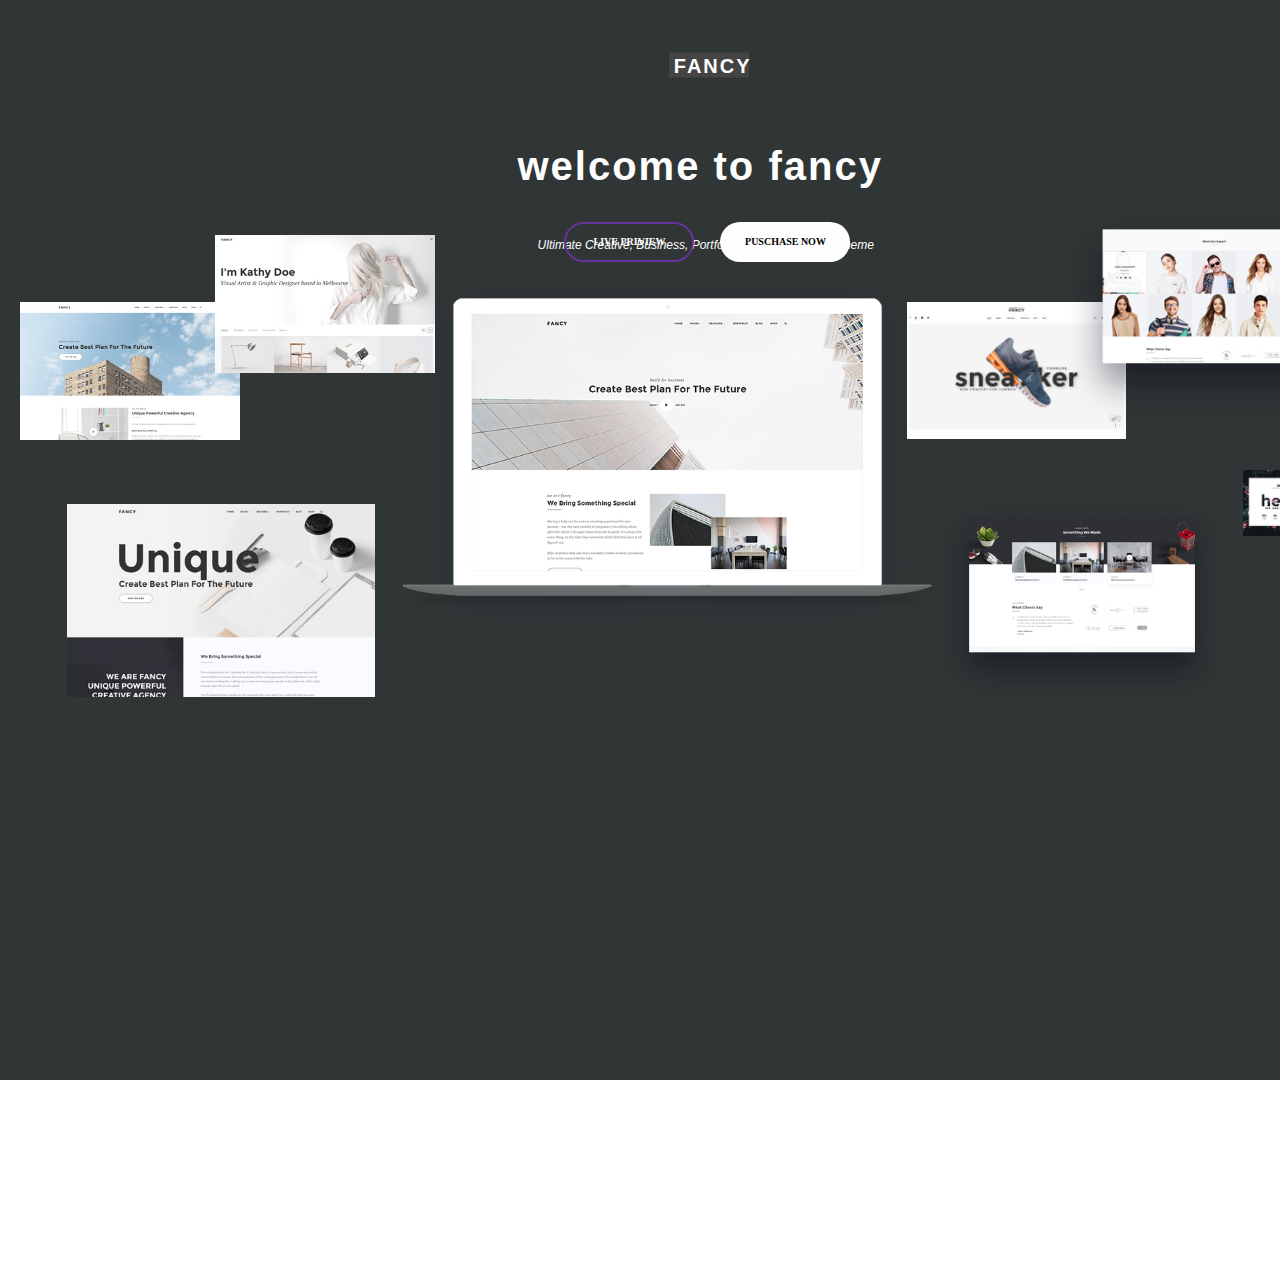
<file: b2/index.html>
<!DOCTYPE html>
<html lang="en">
<head>
    <meta charset="UTF-8">
    <meta http-equiv="X-UA-Compatible" content="IE=edge">
    <meta name="viewport" content="width=device-width, initial-scale=1.0">
    <title>Document</title>
    <link rel="stylesheet" href="style1.css">

</head>
<body>
    <div class="backg">
        <div class="congty">FANCY</div>
        <div class="tieude">welcome to fancy</div>
        <i class="gt">Ultimate Creative, Business, Portfolio, Multipurpuse WP Theme</i>
        <div class="nut">
            <putton class="nut1">LIVE PRIVIEW</putton>
            <putton class="nut2">PUSCHASE NOW</putton>
        </div>
        <div class="hinh1"><img src="image1/box-2.jpg" width="50%" /></div>
        <div class="hinh2"><img src="image1/box-5.jpg" width="50%" /></div>
        <div class="hinh3"><img src="image1/box-3.jpg" width="70%" /></div>
        <div class="hinh4"><img src="image1/box-6.jpg" width="50%" /></div>
        <div class="hinh5"><img src="image1/banner-right-2.png" width="105%" /></div>
        <div class="hinh6"><img src="image1/banner-right-3.png" width="70%" /></div>
        <div class="hinh7"><img src="image1/banner-right-4.jpg" width="100%" /></div>
        <div class="hinhgiua"><img src="image1/banner-center.png" width="70%" /></div>
    </div>
</body>
</html>
</file>
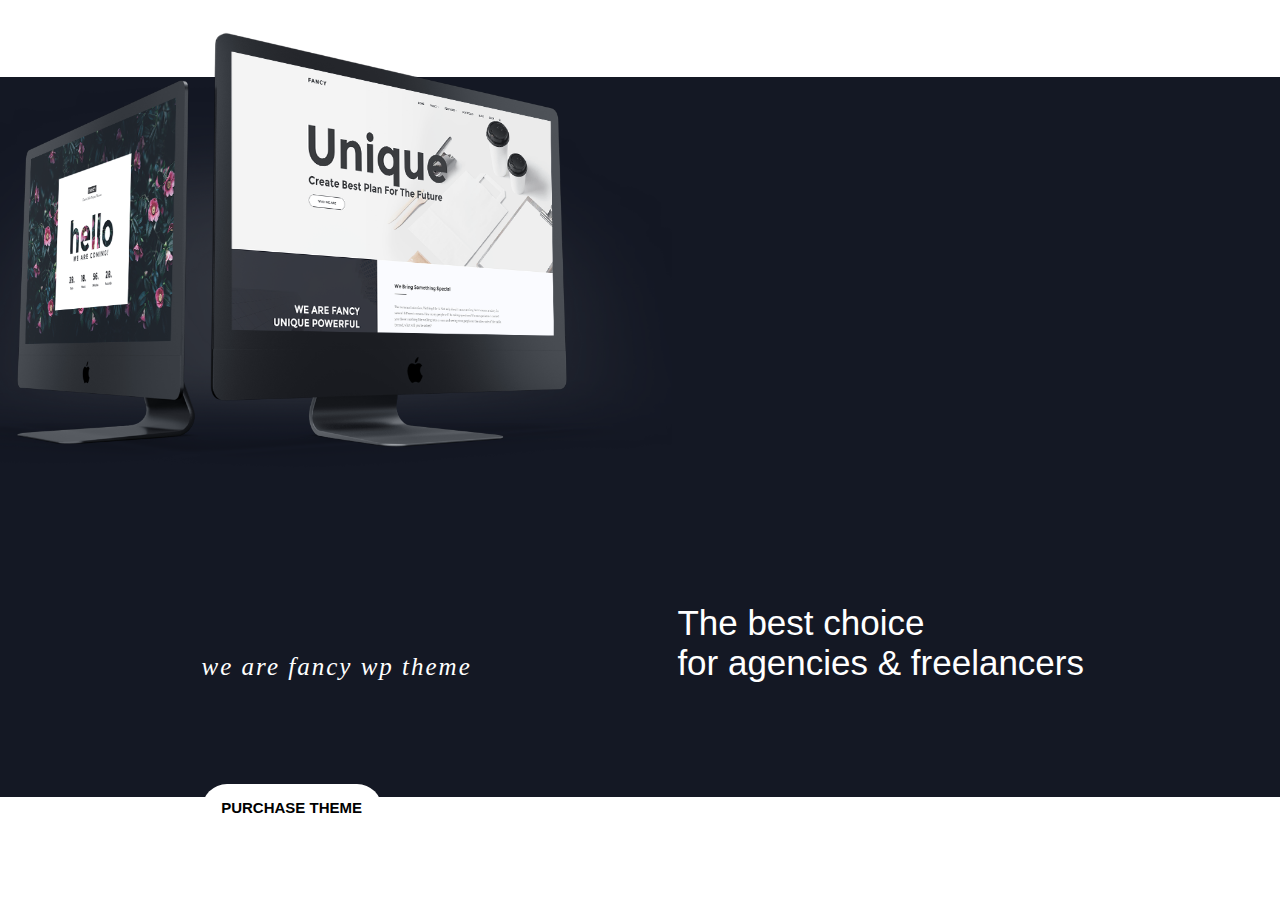
<file: b3/index.html>
<!DOCTYPE html>
<html lang="en">
<head>
    <meta charset="UTF-8">
    <meta http-equiv="X-UA-Compatible" content="IE=edge">
    <meta name="viewport" content="width=device-width, initial-scale=1.0">
    <title>Document</title>
    <link rel="stylesheet" href="style2.css">
</head>
<body>
    <div class="back">
        <div class="tcl-row">
            <div class="tcl-col-6">
             
                 <div class="anh">
                     <img src="./image2/mockup_footer.png" alt width="50%">
                 </div>
            </div>
     
             <div class="tcl-col-6">
                <i class="textb3">we are fancy wp theme</i> 
                 <dev class="titleb3">The best choice 
                     for agencies & freelancers </dev>
                 <div class="button1b3">PURCHASE THEME</div>  
             </div>
         </div> 
     </div>    
    
</body>
</html>
</file>
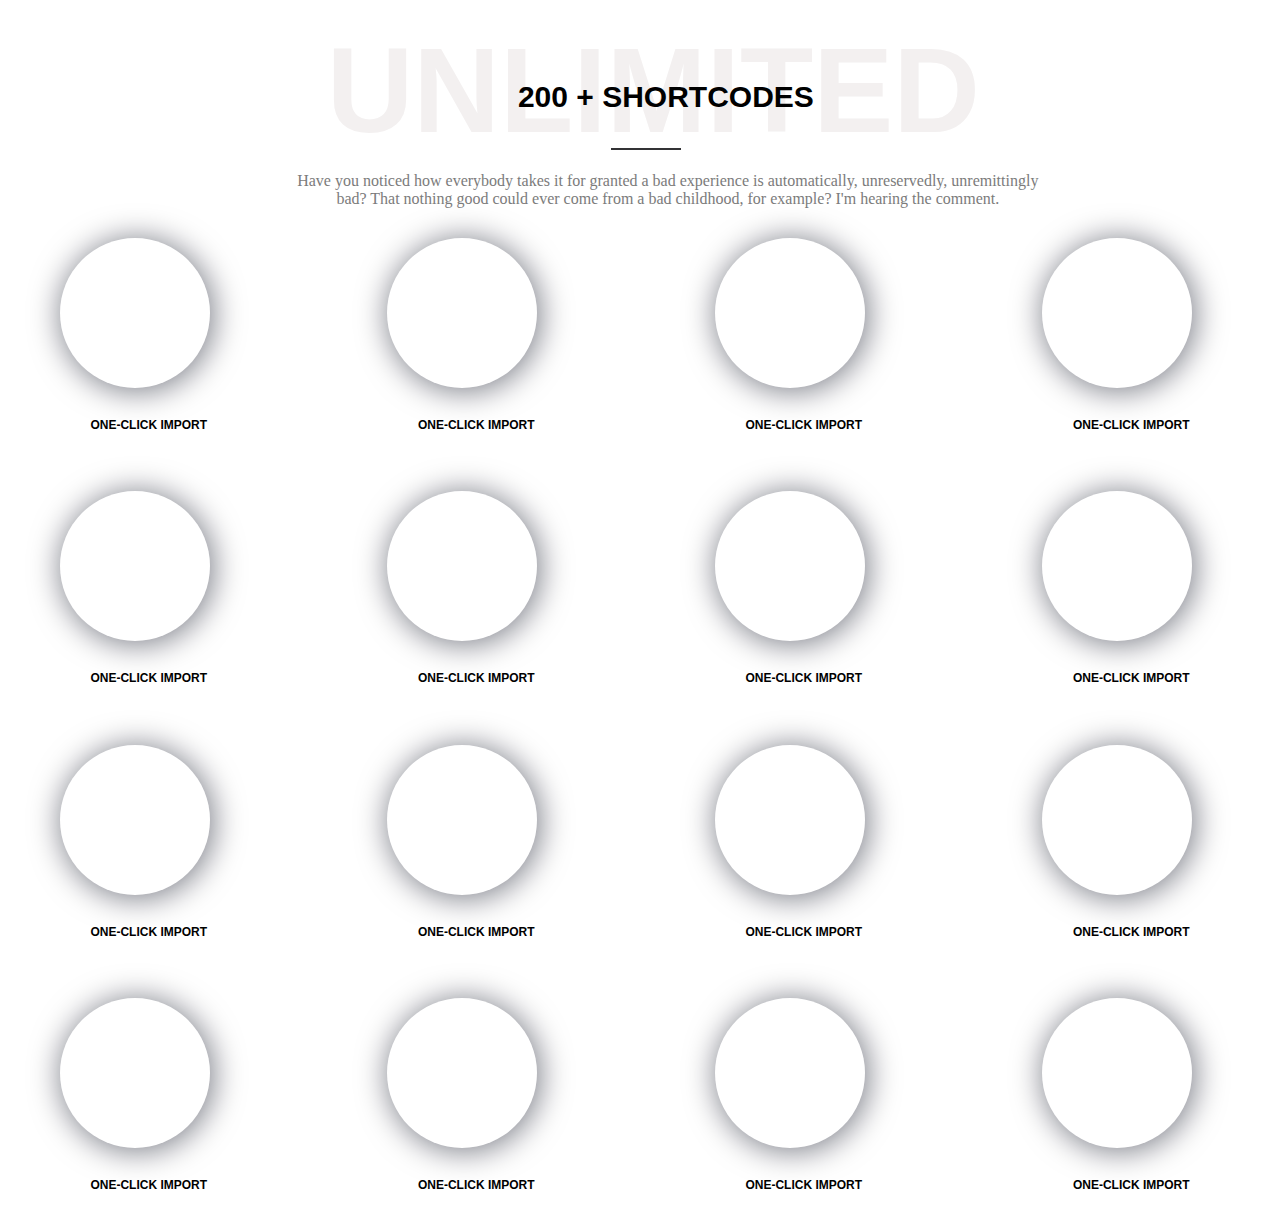
<file: b4/index.html>
<!DOCTYPE html>
<html lang="en">
<head>
    <meta charset="UTF-8">
    <meta http-equiv="X-UA-Compatible" content="IE=edge">
    <meta name="viewport" content="width=device-width, initial-scale=1.0">
    <title>Document</title>
    <link rel="stylesheet" href="style3.css">
    <link rel="stylesheet" href="gird-system.css">
    <link rel="stylesheet" href="http://code.ionicframework.com/ionicons/2.0.1/css/ionicons.min.css">
</head>
<body>
    <div class="bgb4">
        <div class="ab4">UNLIMITED</div>
        <div class="bb4">200 + SHORTCODES</div>
        <div class="gachb4"></div>
        <div class="cb4">Have you noticed how everybody takes it for granted a bad experience is automatically, unreservedly, unremittingly     
            bad? That nothing good could ever come from a bad childhood, for example? I'm hearing the comment.</div>
    </div>
        <div class="tcl-row">
            <div class="tcl-col-3">
                <div class="itemb4">
                        <li class="ion-navicon" data-pack="default" 
                        data-tags="menu, hamburger, slide menu" style="display: inline-block;"></li>
                </div>
                <div class="textb4">ONE-CLICK IMPORT</div>
            </div>
            <div class="tcl-col-3"> 
                <div class="itemb4 "><li class="ion-navicon" data-pack="default" 
                    data-tags="menu, hamburger, slide menu" style="display: inline-block;"></li></div>
                <div class="textb4">ONE-CLICK IMPORT</div>
            </div>
            <div class="tcl-col-3"> 
                <div class="itemb4 "><li class="ion-navicon" data-pack="default" 
                    data-tags="menu, hamburger, slide menu" style="display: inline-block;"></li></div>
                <div class="textb4">ONE-CLICK IMPORT</div>
            </div>
            <div class="tcl-col-3"> 
                <div class="itemb4 "><li class="ion-navicon" data-pack="default" 
                    data-tags="menu, hamburger, slide menu" style="display: inline-block;"></li></div>
                <div class="textb4">ONE-CLICK IMPORT</div>
            </div>
        </div>
        
        <div class="tcl-row">
            <div class="tcl-col-3">
                <div class="itemb4">
                        <li class="ion-navicon" data-pack="default" 
                        data-tags="menu, hamburger, slide menu" style="display: inline-block;"></li>
                </div>
                <div class="textb4">ONE-CLICK IMPORT</div>
            </div>
            <div class="tcl-col-3"> 
                <div class="itemb4 "><li class="ion-navicon" data-pack="default" 
                    data-tags="menu, hamburger, slide menu" style="display: inline-block;"></li></div>
                <div class="textb4">ONE-CLICK IMPORT</div>
            </div>
            <div class="tcl-col-3"> 
                <div class="itemb4 "><li class="ion-navicon" data-pack="default" 
                    data-tags="menu, hamburger, slide menu" style="display: inline-block;"></li></div>
                <div class="textb4">ONE-CLICK IMPORT</div>
            </div>
            <div class="tcl-col-3"> 
                <div class="itemb4 "><li class="ion-navicon" data-pack="default" 
                    data-tags="menu, hamburger, slide menu" style="display: inline-block;"></li></div>
                <div class="textb4">ONE-CLICK IMPORT</div>
            </div>
        </div>

        <div class="tcl-row">
            <div class="tcl-col-3">
                <div class="itemb4">
                        <li class="ion-navicon" data-pack="default" 
                        data-tags="menu, hamburger, slide menu" style="display: inline-block;"></li>
                </div>
                <div class="textb4">ONE-CLICK IMPORT</div>
            </div>
            <div class="tcl-col-3"> 
                <div class="itemb4 "><li class="ion-navicon" data-pack="default" 
                    data-tags="menu, hamburger, slide menu" style="display: inline-block;"></li></div>
                <div class="textb4">ONE-CLICK IMPORT</div>
            </div>
            <div class="tcl-col-3"> 
                <div class="itemb4 "><li class="ion-navicon" data-pack="default" 
                    data-tags="menu, hamburger, slide menu" style="display: inline-block;"></li></div>
                <div class="textb4">ONE-CLICK IMPORT</div>
            </div>
            <div class="tcl-col-3"> 
                <div class="itemb4 "><li class="ion-navicon" data-pack="default" 
                    data-tags="menu, hamburger, slide menu" style="display: inline-block;"></li></div>
                <div class="textb4">ONE-CLICK IMPORT</div>
            </div>
        </div>

        <div class="tcl-row">
            <div class="tcl-col-3">
                <div class="itemb4">
                        <li class="ion-navicon" data-pack="default" 
                        data-tags="menu, hamburger, slide menu" style="display: inline-block;"></li>
                </div>
                <div class="textb4">ONE-CLICK IMPORT</div>
            </div>
            <div class="tcl-col-3"> 
                <div class="itemb4 "><li class="ion-navicon" data-pack="default" 
                    data-tags="menu, hamburger, slide menu" style="display: inline-block;"></li></div>
                <div class="textb4">ONE-CLICK IMPORT</div>
            </div>
            <div class="tcl-col-3"> 
                <div class="itemb4 "><li class="ion-navicon" data-pack="default" 
                    data-tags="menu, hamburger, slide menu" style="display: inline-block;"></li></div>
                <div class="textb4">ONE-CLICK IMPORT</div>
            </div>
            <div class="tcl-col-3"> 
                <div class="itemb4 "><li class="ion-navicon" data-pack="default" 
                    data-tags="menu, hamburger, slide menu" style="display: inline-block;"></li></div>
                <div class="textb4">ONE-CLICK IMPORT</div>
            </div>
        </div>
</body>
</html>
</file>
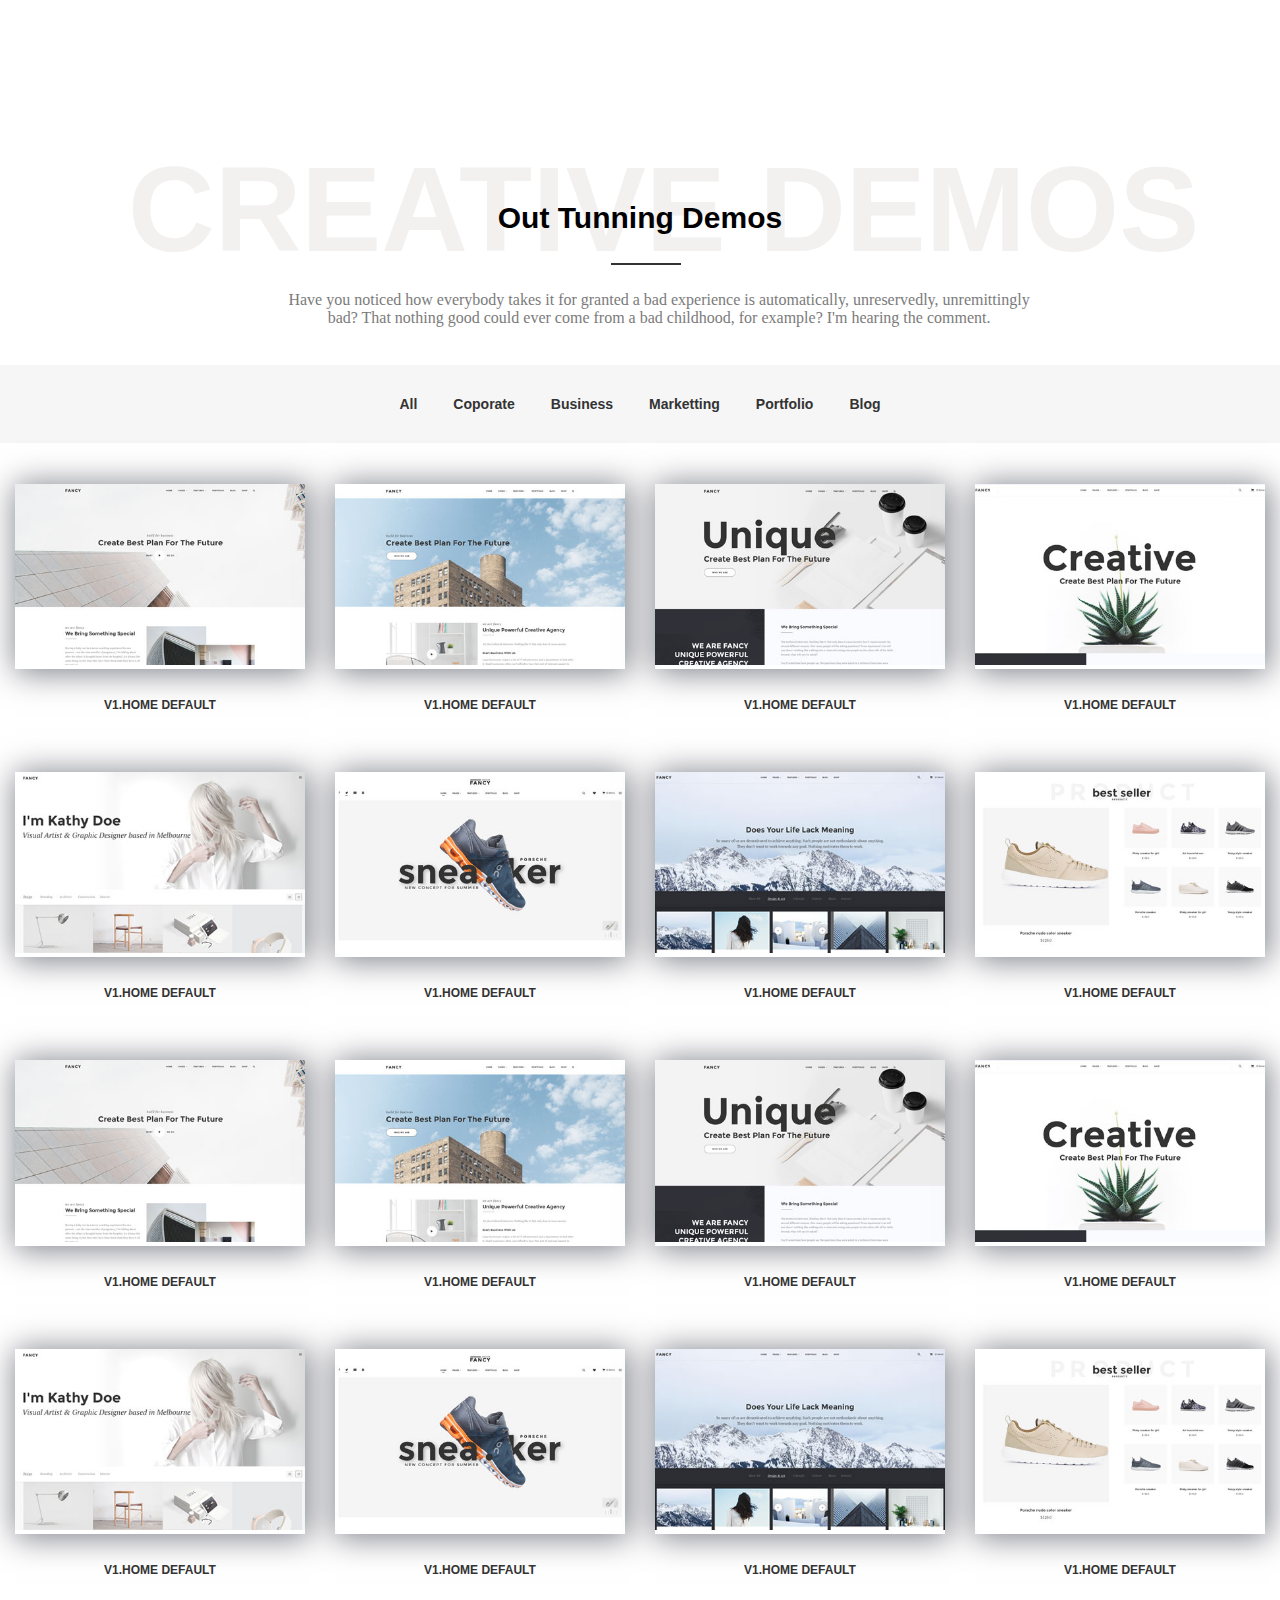
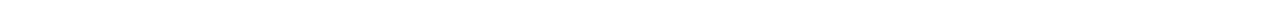
<file: b6/index.html>
<!DOCTYPE html>
<html lang="en">
<head>
    <meta charset="UTF-8">
    <meta http-equiv="X-UA-Compatible" content="IE=edge">
    <meta name="viewport" content="width=device-width, initial-scale=1.0">
    <title>Document</title>
    <link rel="stylesheet" href="style5.css">
    <link rel="stylesheet" href="gird-system.css">
</head>
<body>
<div class="bgb6">
    <div class="ab6">CREATIVE DEMOS</div>
    <div class="bb6">Out Tunning Demos</div>
    <div class="gachb6"></div>
    <div class="cb6">Have you noticed how everybody takes it for granted a bad experience is automatically, unreservedly, unremittingly     
         bad? That nothing good could ever come from a bad childhood, for example? I'm hearing the comment.</div>
    <div class="demo-block-menus">
        <ul>
            <li class="demo-block-menus-item"><a href="#">All</a></li>
            <li class="demo-block-menus-item"><a href="#">Coporate</a></li>
            <li class="demo-block-menus-item"><a href="#">Business</a></li>
            <li class="demo-block-menus-item"><a href="#">Marketting</a></li>
            <li class="demo-block-menus-item"><a href="#">Portfolio</a></li>
            <li class="demo-block-menus-item"><a href="#">Blog</a></li>
        </ul>
    </div>

    <div class="tcl-row ">
        <div class="tcl-col-3">
            <div class="imab6"><img src="imageb6/box-1.jpg" width="100%" /></div>
            <div class="text">V1.HOME DEFAULT</div>
        </div>
        <div class="tcl-col-3">
            <div class="imab6"><img src="imageb6/box-2.jpg" width="100%" /></div>
            <div class="text">V1.HOME DEFAULT</div>
        </div>
        <div class="tcl-col-3">
            <div class="imab6"><img src="imageb6/box-3.jpg" width="100%" /></div>
            <div class="text">V1.HOME DEFAULT</div>
        </div>
        <div class="tcl-col-3">
            <div class="imab6"><img src="imageb6/box-4.jpg" width="100%" /></div>
            <div class="text">V1.HOME DEFAULT</div>
        </div>
    </div>
    <div class="tcl-row">
        <div class="tcl-col-3">
            <div class="imab6"><img src="imageb6/box-5.jpg" width="100%" /></div>
            <div class="text">V1.HOME DEFAULT</div>
        </div>
        <div class="tcl-col-3">
            <div class="imab6"><img src="imageb6/box-6.jpg" width="100%" /></div>
            <div class="text">V1.HOME DEFAULT</div>
        </div>
        <div class="tcl-col-3">
            <div class="imab6"><img src="imageb6/box-7.jpg" width="100%" /></div>
            <div class="text">V1.HOME DEFAULT</div>
        </div>
        <div class="tcl-col-3">
            <div class="imab6"><img src="imageb6/box-8.jpg" width="100%" /></div>
            <div class="text">V1.HOME DEFAULT</div>
        </div>
    </div>
    <div class="tcl-row ">
        <div class="tcl-col-3">
            <div class="imab6"><img src="imageb6/box-1.jpg" width="100%" /></div>
            <div class="text">V1.HOME DEFAULT</div>
        </div>
        <div class="tcl-col-3">
            <div class="imab6"><img src="imageb6/box-2.jpg" width="100%" /></div>
            <div class="text">V1.HOME DEFAULT</div>
            </div>
        <div class="tcl-col-3">
            <div class="imab6"><img src="imageb6/box-3.jpg" width="100%" /></div>
            <div class="text">V1.HOME DEFAULT</div>
        </div>
        <div class="tcl-col-3">
           <div class="imab6"><img src="imageb6/box-4.jpg" width="100%" /></div>
            <div class="text">V1.HOME DEFAULT</div>
        </div>
    </div>
    <div class="tcl-row">
        <div class="tcl-col-3">
           <div class="imab6"><img src="imageb6/box-5.jpg" width="100%" /></div>
            <div class="text">V1.HOME DEFAULT</div>
        </div>
        <div class="tcl-col-3">
            <div class="imab6"><img src="imageb6/box-6.jpg" width="100%" /></div>
            <div class="text">V1.HOME DEFAULT</div>
        </div>
        <div class="tcl-col-3">
            <div class="imab6"><img src="imageb6/box-7.jpg" width="100%" /></div>
            <div class="text">V1.HOME DEFAULT</div>
        </div>
        <div class="tcl-col-3">
            <div class="imab6"><img src="imageb6/box-8.jpg" width="100%" /></div>
            <div class="text">V1.HOME DEFAULT</div>
        </div>
    </div>
</div>
</body>
</html>
</file>
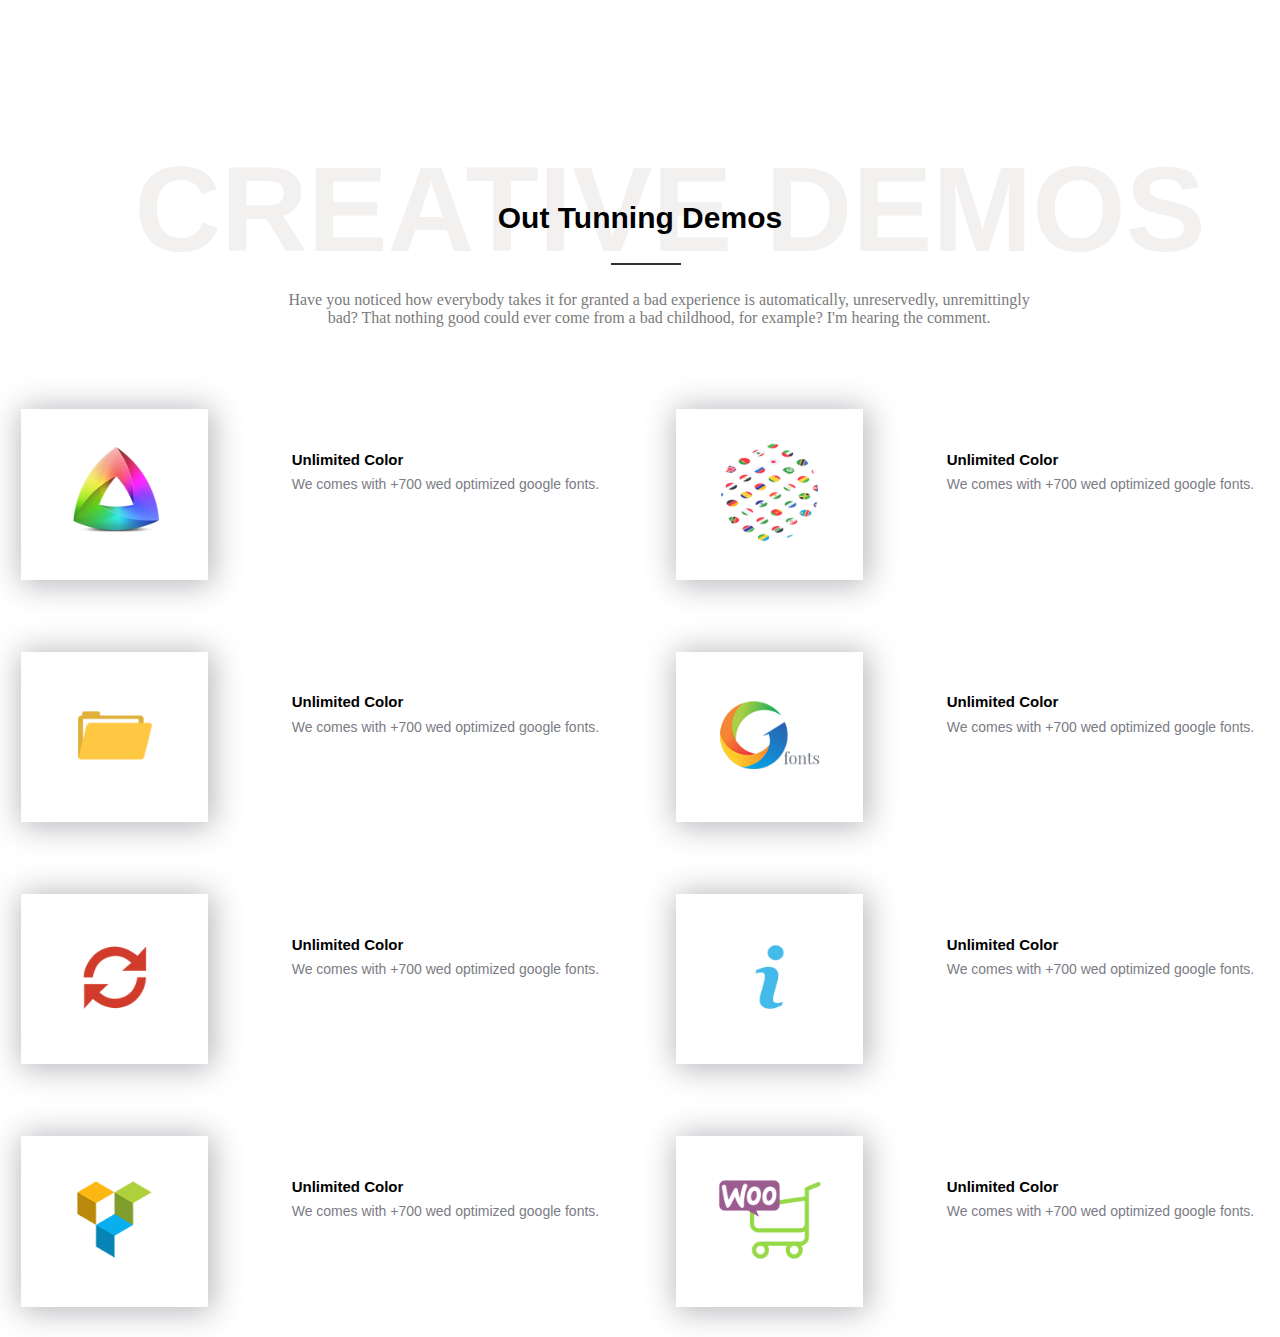
<file: b7/index.html>
<!DOCTYPE html>
<html lang="en">
<head>
    <meta charset="UTF-8">
    <meta http-equiv="X-UA-Compatible" content="IE=edge">
    <meta name="viewport" content="width=device-width, initial-scale=1.0">
    <title>Document</title>
    <link rel="stylesheet" href="styleb7.css">
    <link rel="stylesheet" href="gird-system.css">
</head>
<body>
    <div class="bgb7">
        <div class="ab7">CREATIVE DEMOS</div>
        <div class="bb7">Out Tunning Demos</div>
        <div class="gachb7"></div>
        <div class="cb7">Have you noticed how everybody takes it for granted a bad experience is automatically, unreservedly, unremittingly     
             bad? That nothing good could ever come from a bad childhood, for example? I'm hearing the comment.</div>
    </div>
    <div class="tcl-row">
        <div class="tcl-col-6">
            <div class="tcl-col-4">
                <div class="backgroundb7"><img src="imab7/unlimited-color.png" width="100%" /></div>
            </div>
            <div class="tcl-col-8">
                <div class="brb7"><div class="titleb7">Unlimited Color</div>
                                <div class="textb7">We comes with +700 wed optimized google fonts. </div></div>
            </div>
        </div>
        <div class="tcl-col-6">
            <div class="tcl-col-4">
                <div class="backgroundb7"><img src="imab7/translation-ready.png" width="100%" /></div>
            </div>
            <div class="tcl-col-8">
                <div class="brb7"><div class="titleb7">Unlimited Color</div>
                                <div class="textb7">We comes with +700 wed optimized google fonts. </div></div>
            </div>
        </div>
    </div>
    <div class="tcl-row">
        <div class="tcl-col-6">
            <div class="tcl-col-4">
                <div class="backgroundb7"><img src="imab7/documentation.png" width="100%" /></div>
            </div>
            <div class="tcl-col-8">
                <div class="brb7"><div class="titleb7">Unlimited Color</div>
                                <div class="textb7">We comes with +700 wed optimized google fonts. </div></div>
            </div>
        </div>
        <div class="tcl-col-6">
            <div class="tcl-col-4">
                <div class="backgroundb7"><img src="imab7/gg-font.png" width="100%" /></div>
            </div>
            <div class="tcl-col-8">
                <div class="brb7"><div class="titleb7">Unlimited Color</div>
                                <div class="textb7">We comes with +700 wed optimized google fonts. </div></div>
            </div>
        </div>
    </div>
    <div class="tcl-row">
        <div class="tcl-col-6">
            <div class="tcl-col-4">
                <div class="backgroundb7"><img src="imab7/slider-revulation.png" width="100%" /></div>
            </div>
            <div class="tcl-col-8">
                <div class="brb7"><div class="titleb7">Unlimited Color</div>
                                <div class="textb7">We comes with +700 wed optimized google fonts. </div></div>
            </div>
        </div>
        <div class="tcl-col-6">
            <div class="tcl-col-4">
                <div class="backgroundb7"><img src="imab7/superior.png" width="100%" /></div>
            </div>
            <div class="tcl-col-8">
                <div class="brb7"><div class="titleb7">Unlimited Color</div>
                                <div class="textb7">We comes with +700 wed optimized google fonts. </div></div>
            </div>
        </div>
    </div>
    <div class="tcl-row">
        <div class="tcl-col-6">
            <div class="tcl-col-4">
                <div class="backgroundb7"><img src="imab7/visual-composer.png" width="100%" /></div>
            </div>
            <div class="tcl-col-8">
                <div class="brb7"><div class="titleb7">Unlimited Color</div>
                                <div class="textb7">We comes with +700 wed optimized google fonts. </div></div>
            </div>
        </div>
        <div class="tcl-col-6">
            <div class="tcl-col-4">
                <div class="backgroundb7"><img src="imab7/woocommerce.png" width="100%" /></div>
            </div>
            <div class="tcl-col-8">
                <div class="brb7"><div class="titleb7">Unlimited Color</div>
                                <div class="textb7">We comes with +700 wed optimized google fonts. </div></div>
            </div>
        </div>
    </div>

</body>
</html>
</file>
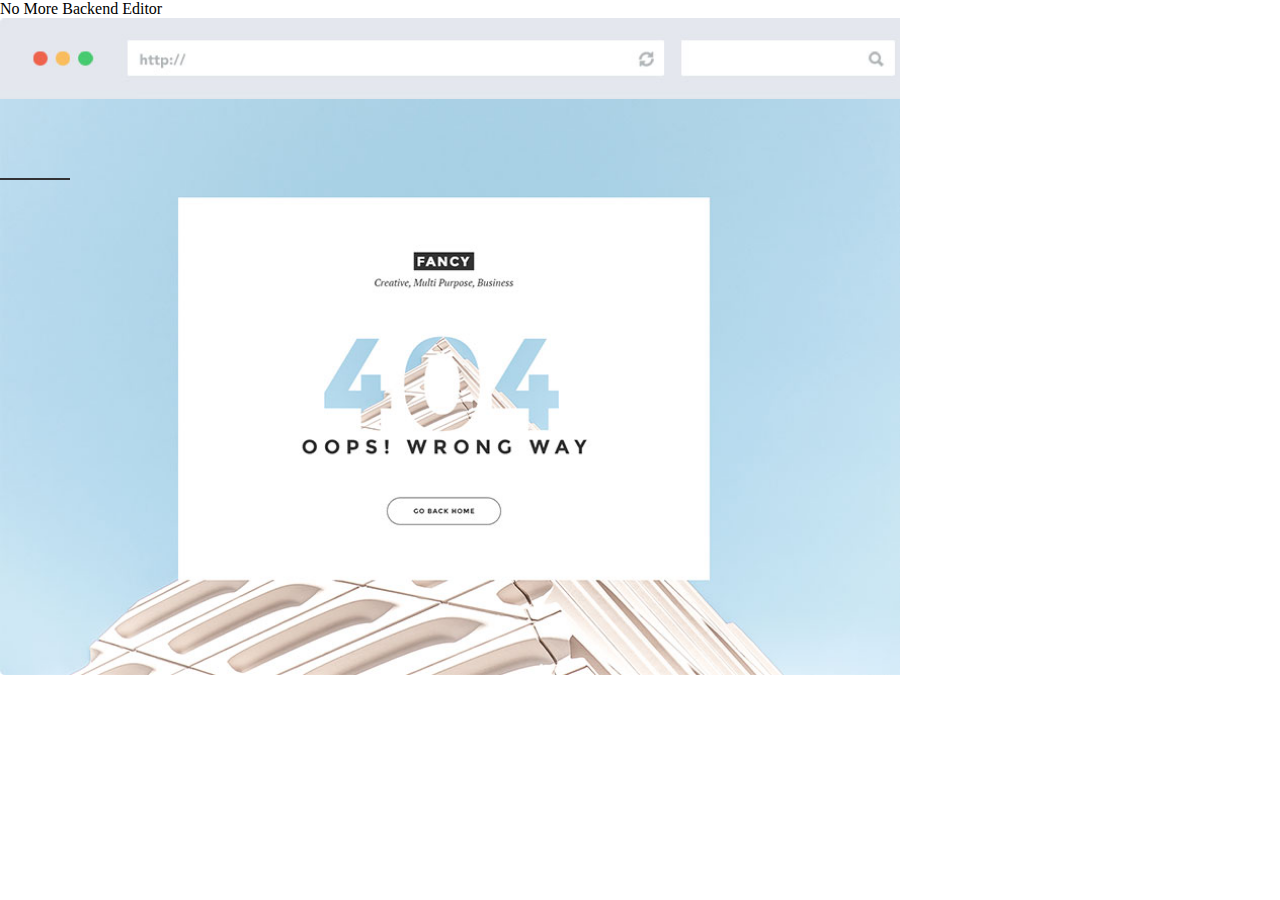
<file: b8/index.html>
<!DOCTYPE html>
<html lang="en">
<head>
    <meta charset="UTF-8">
    <meta http-equiv="X-UA-Compatible" content="IE=edge">
    <meta name="viewport" content="width=device-width, initial-scale=1.0">
    <title>Document</title>
    <link rel="stylesheet" href="styleb8.css">
    <link rel="stylesheet" href="gird-system.css">
</head>
<body>
    <div class="tcl-row no-gutters">
        <div class="tcl-col-6">
            <div class="textb8">
                <div class="titleb8">No More Backend Editor</div>
                <div class="gachb8"></div>
            </div>
        </div>
        <div class="tcl-col-6">
           <img src="imageb8/nomore.jpg" width="100%">
        </div>
       
    </div>
</body>
</html>
</file>
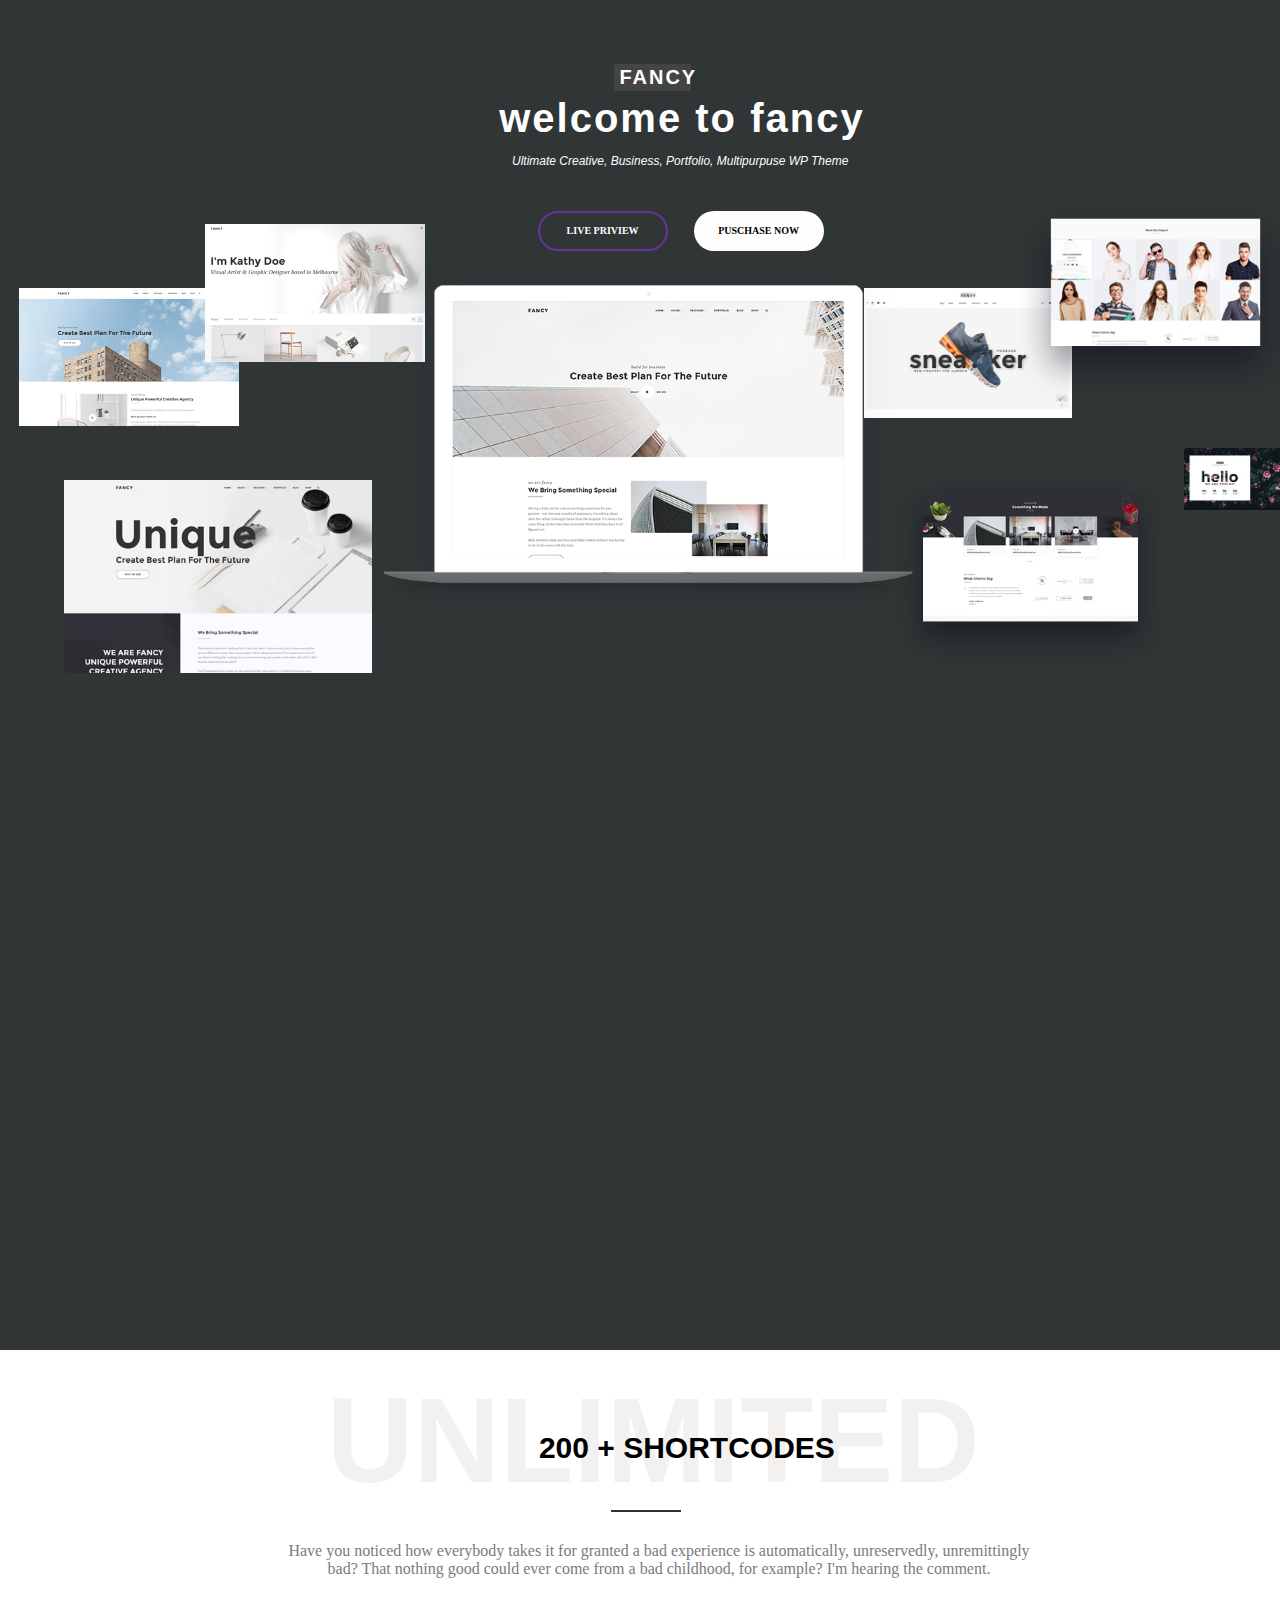
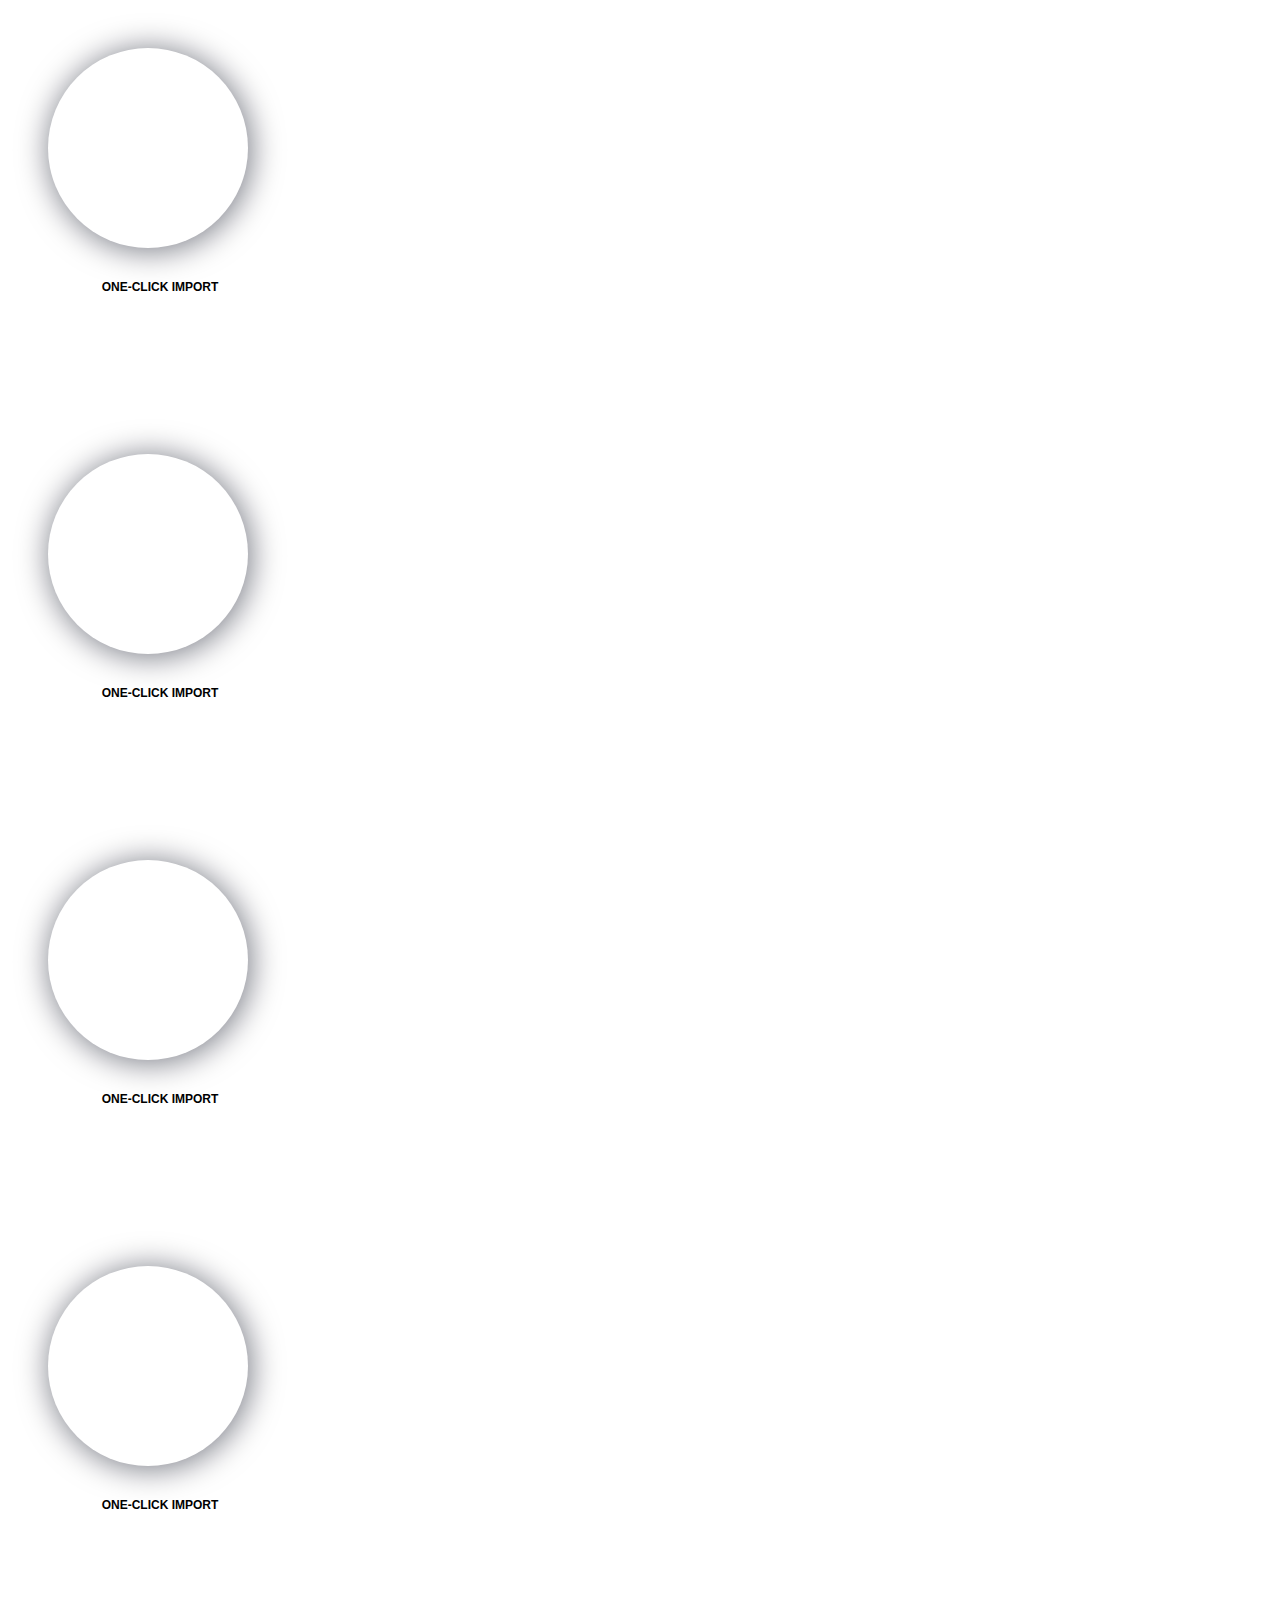
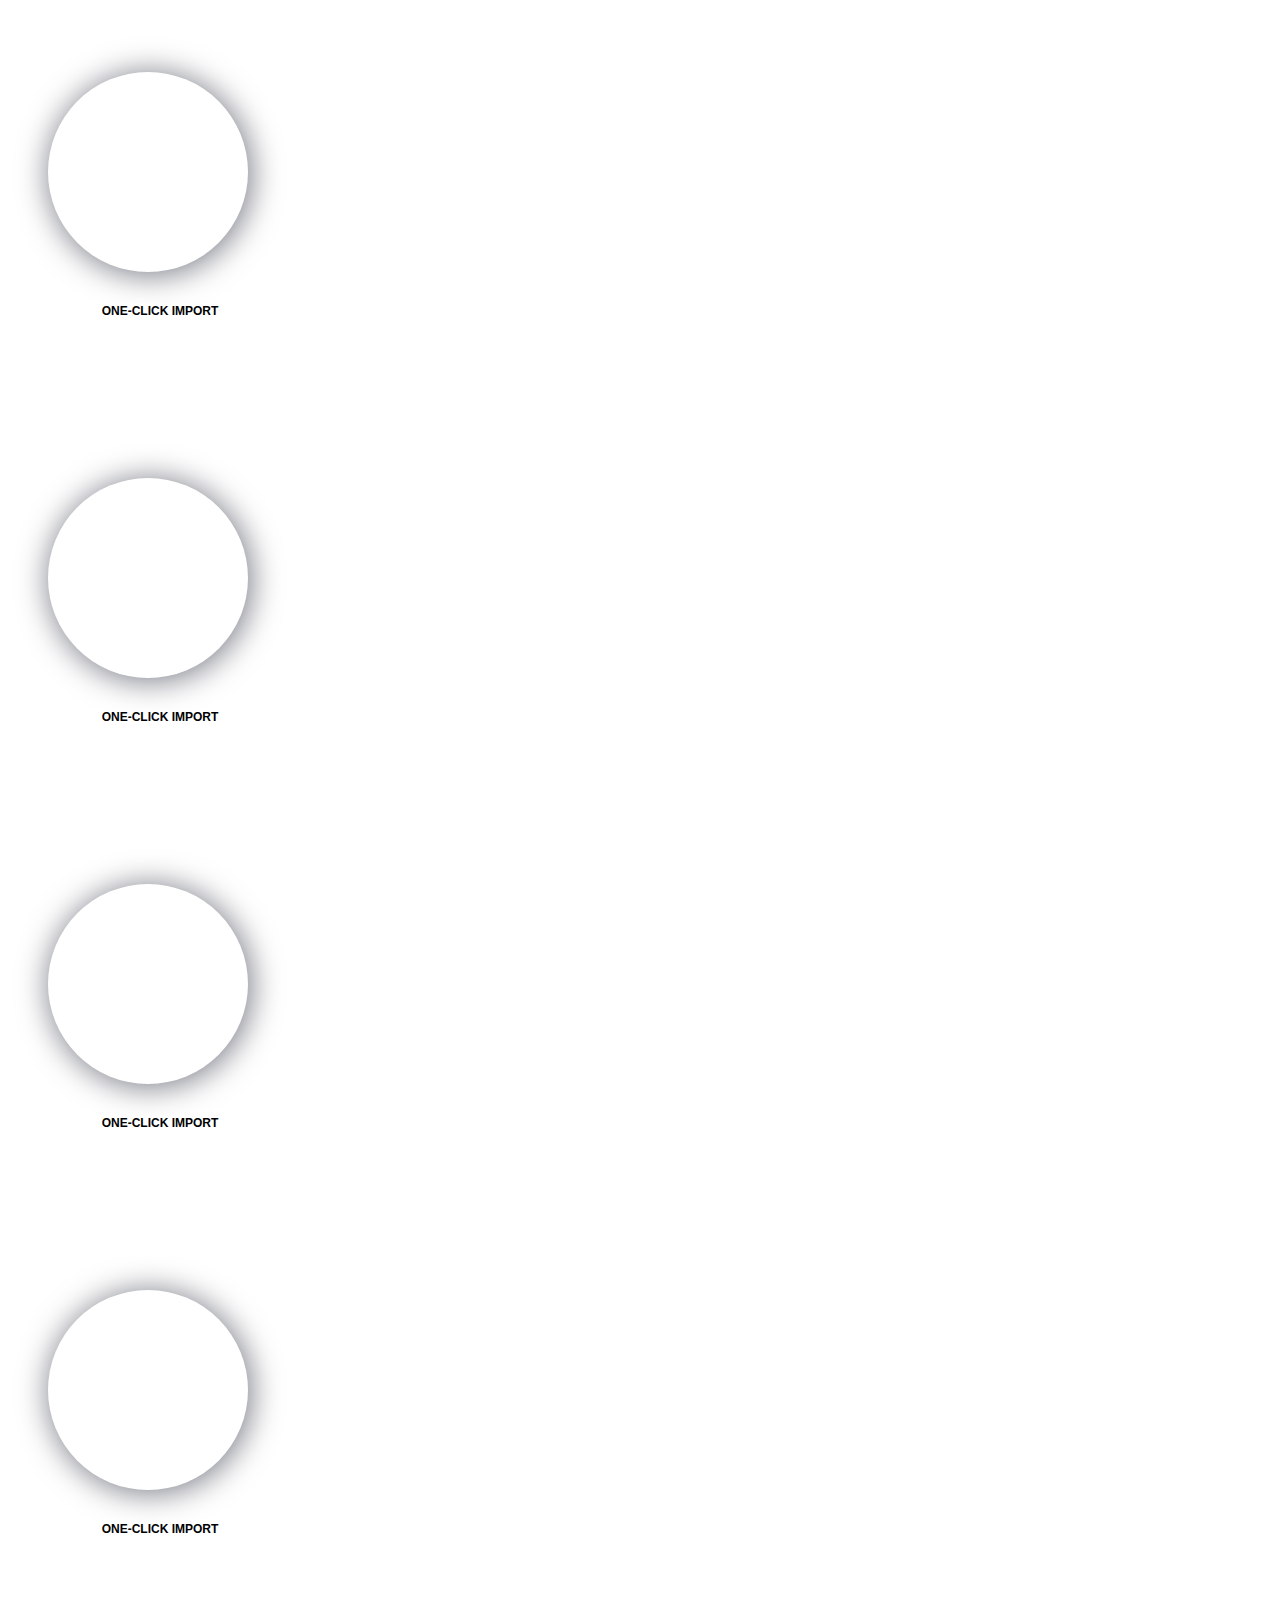
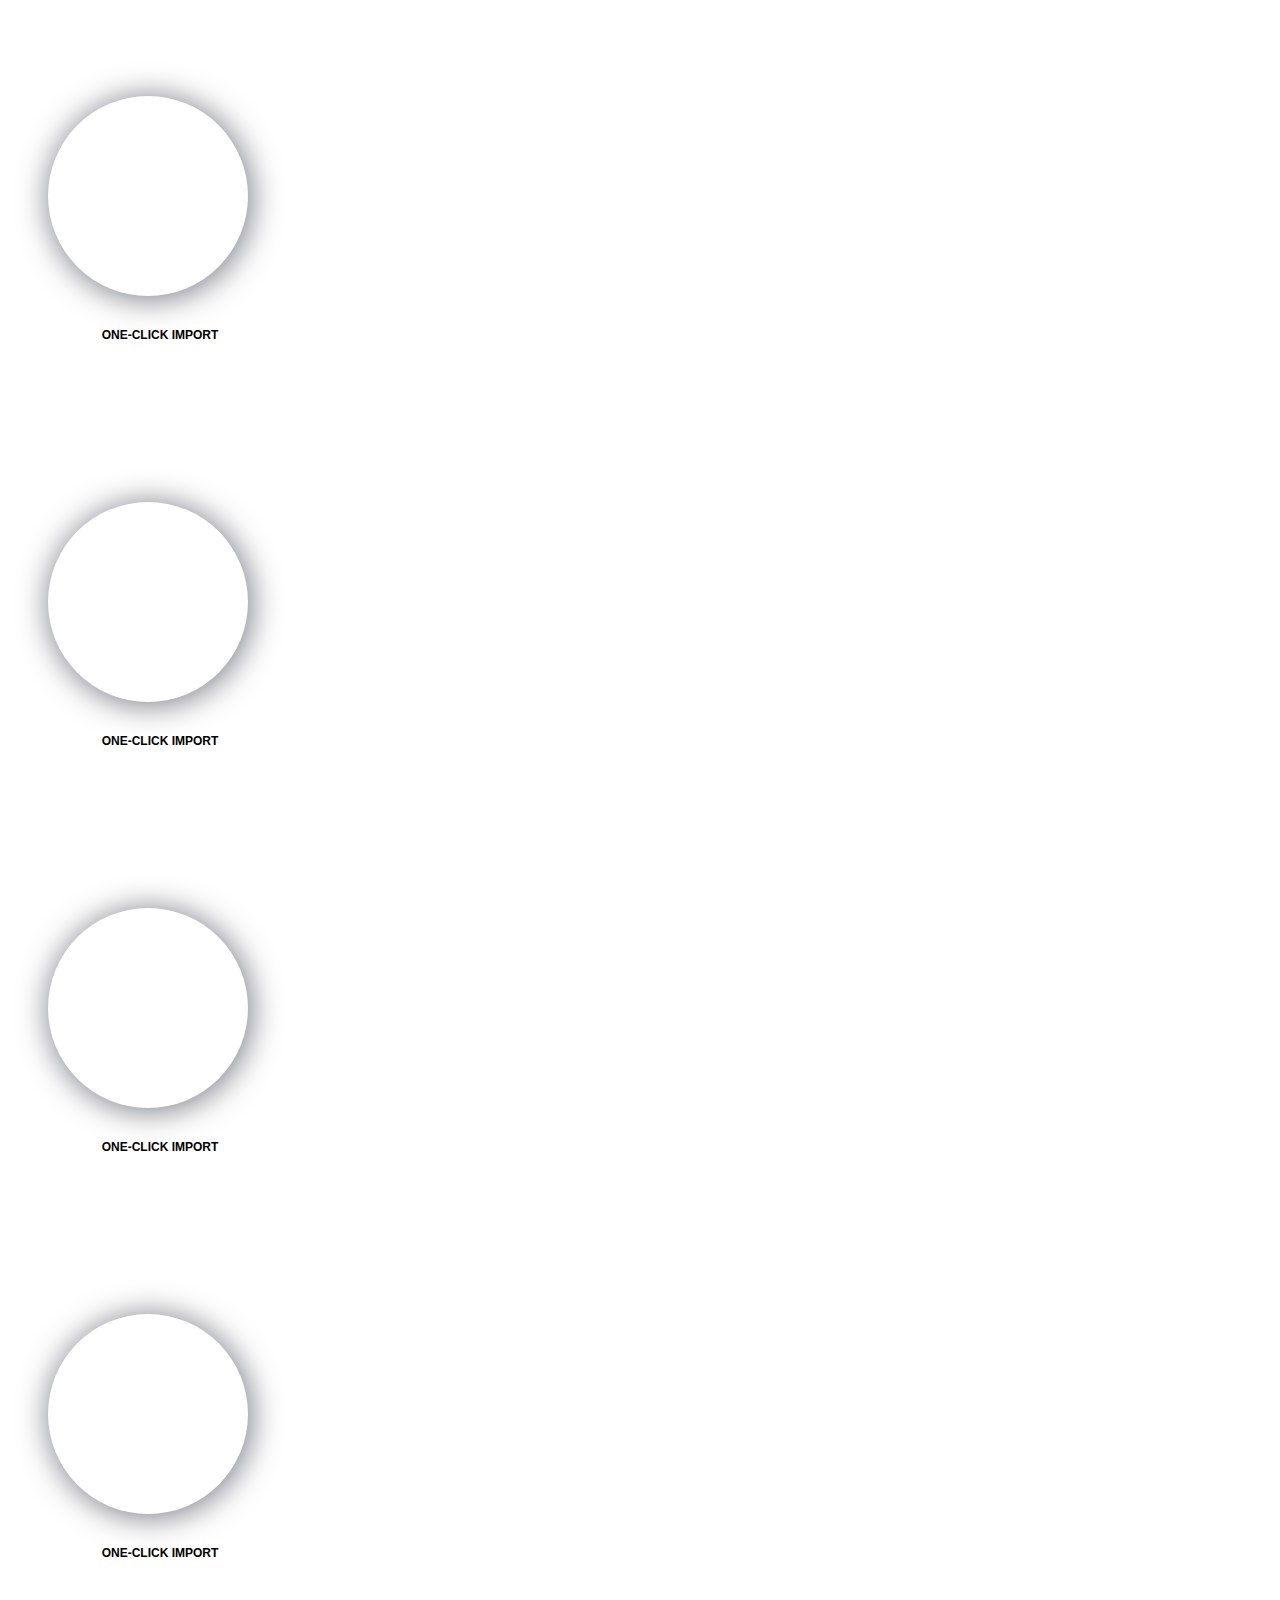
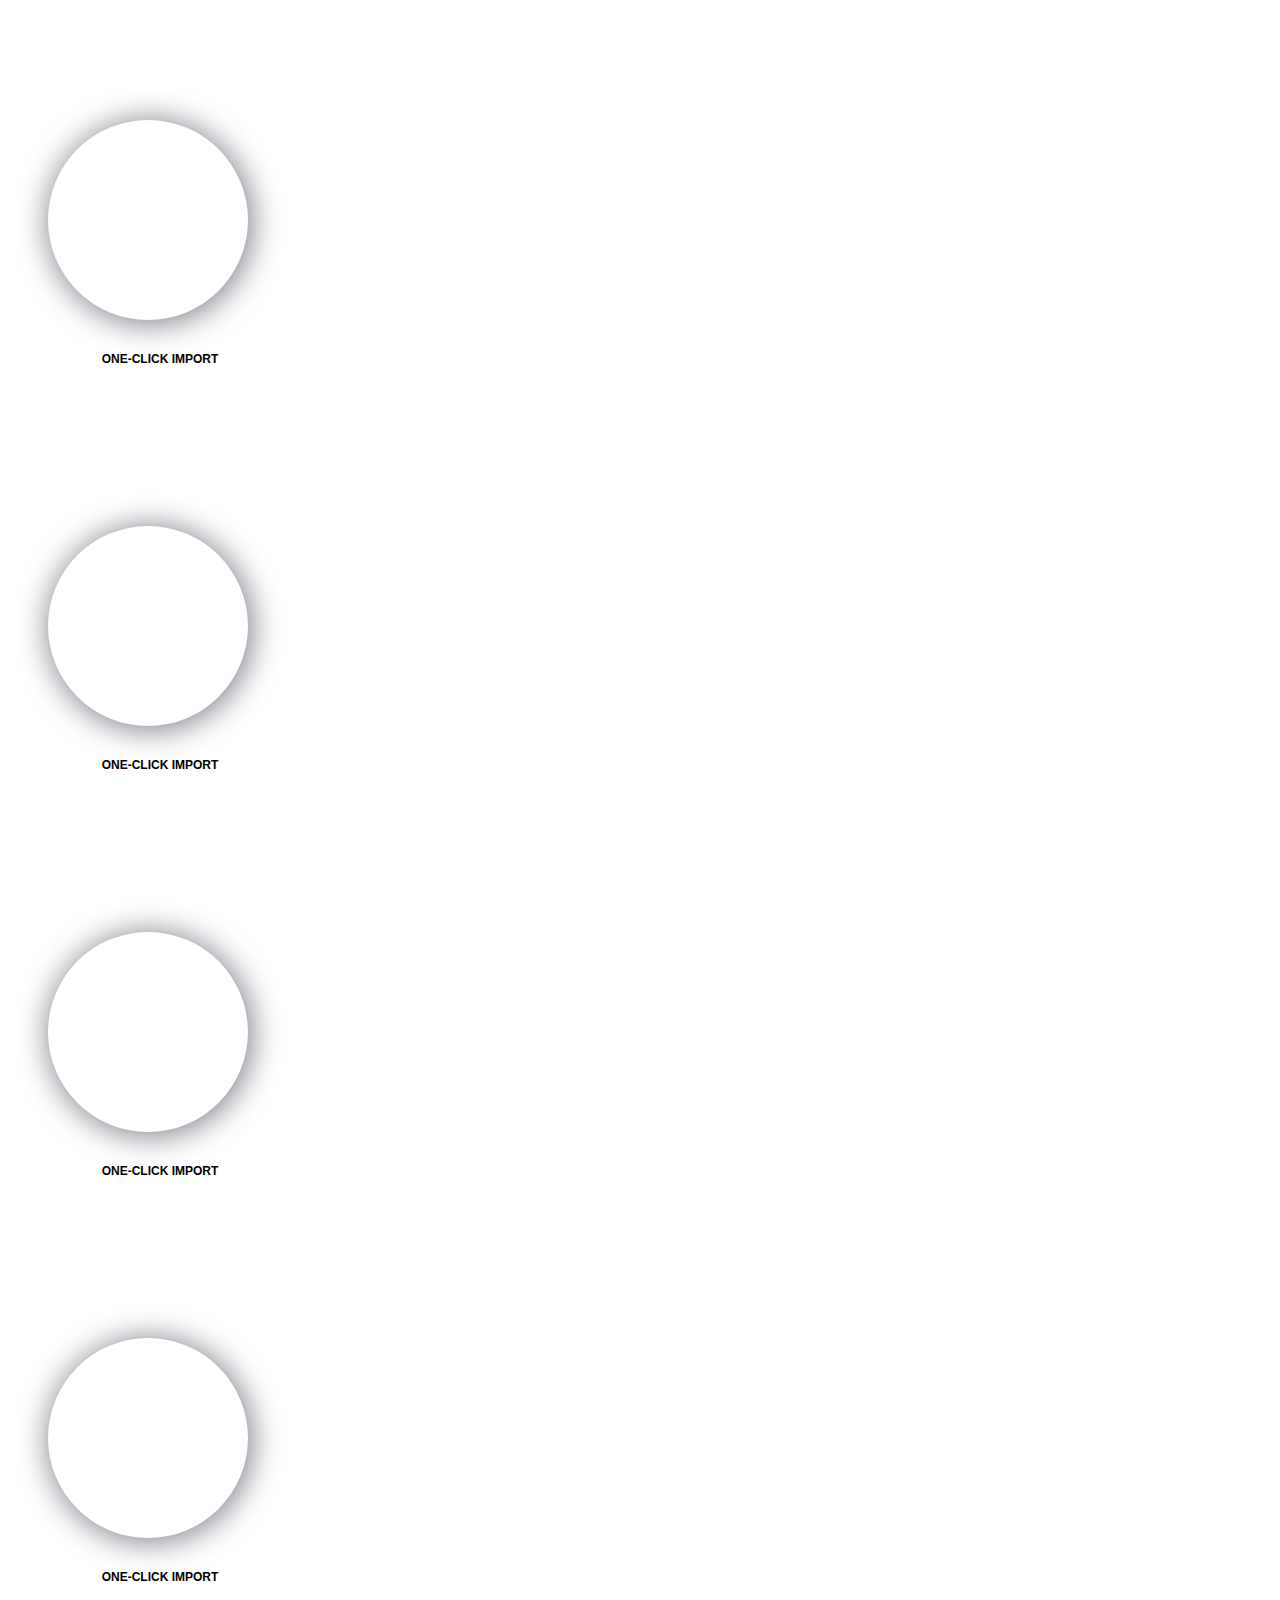
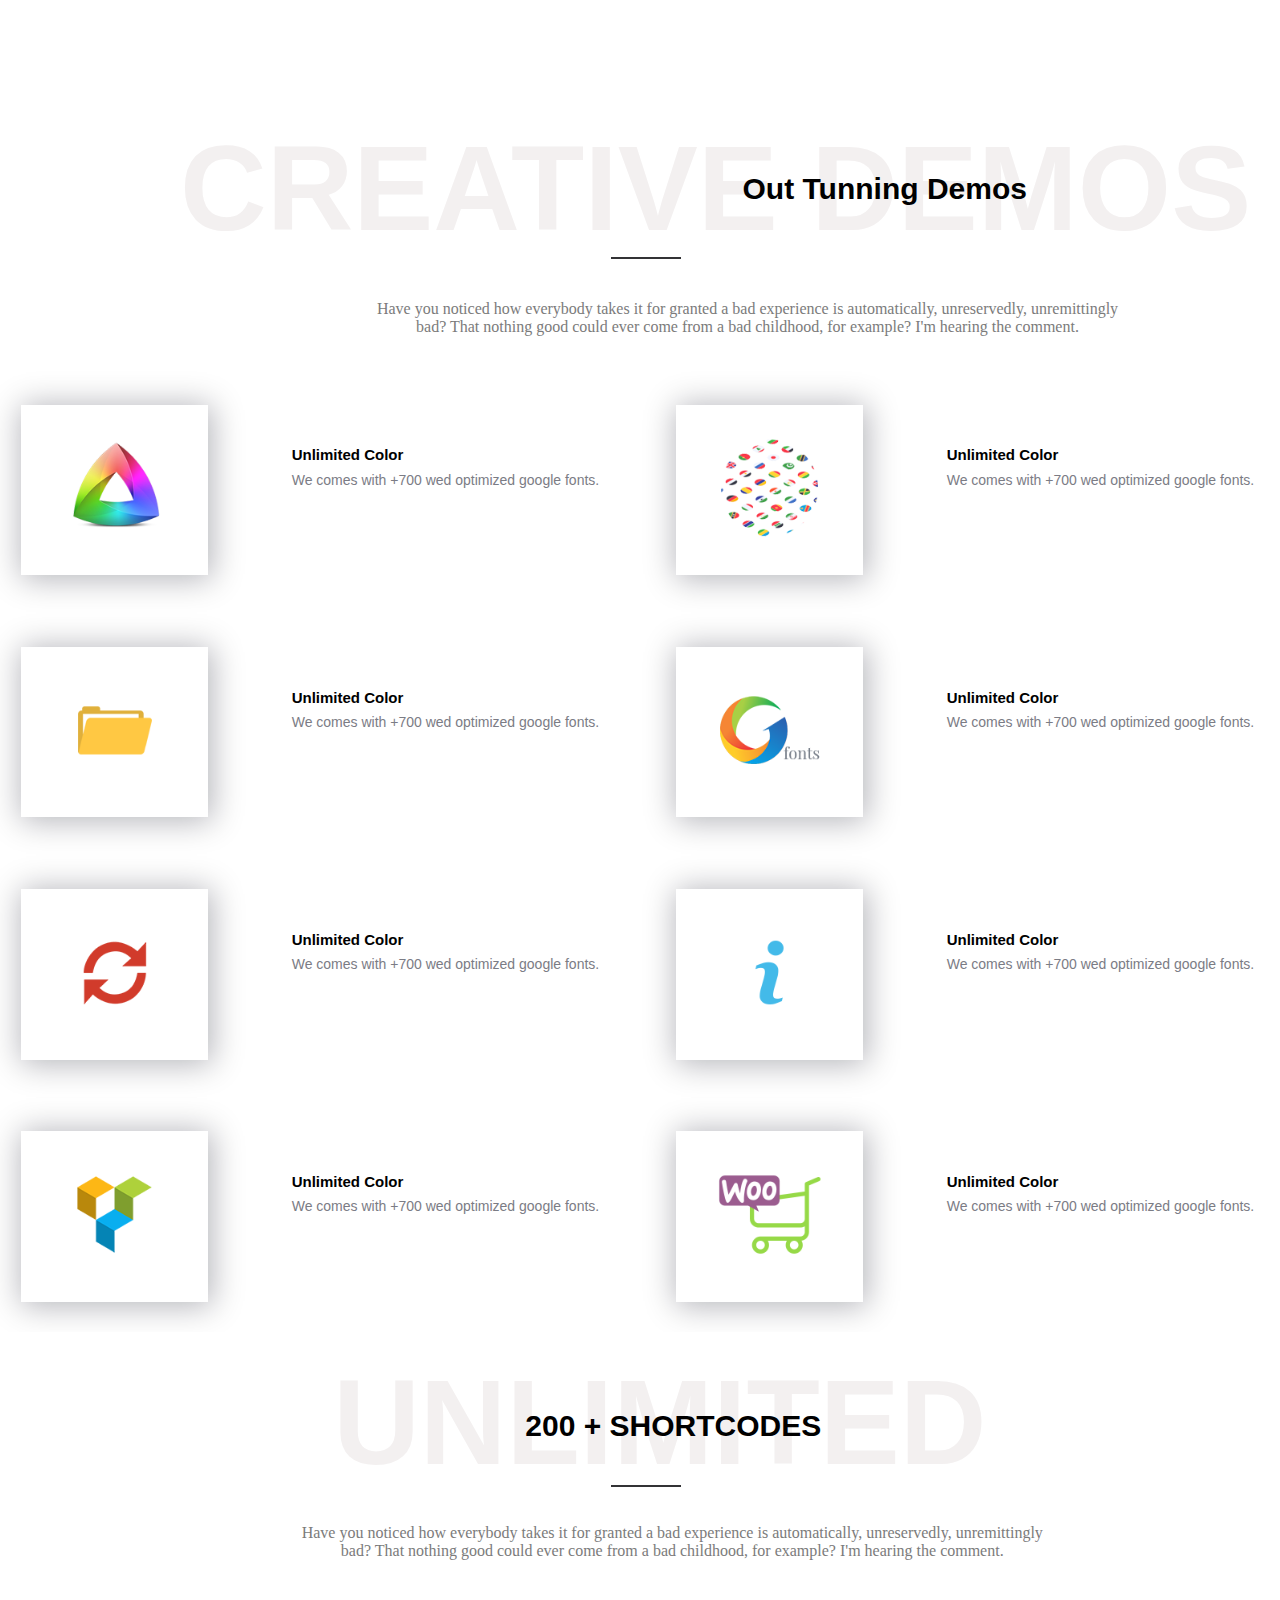
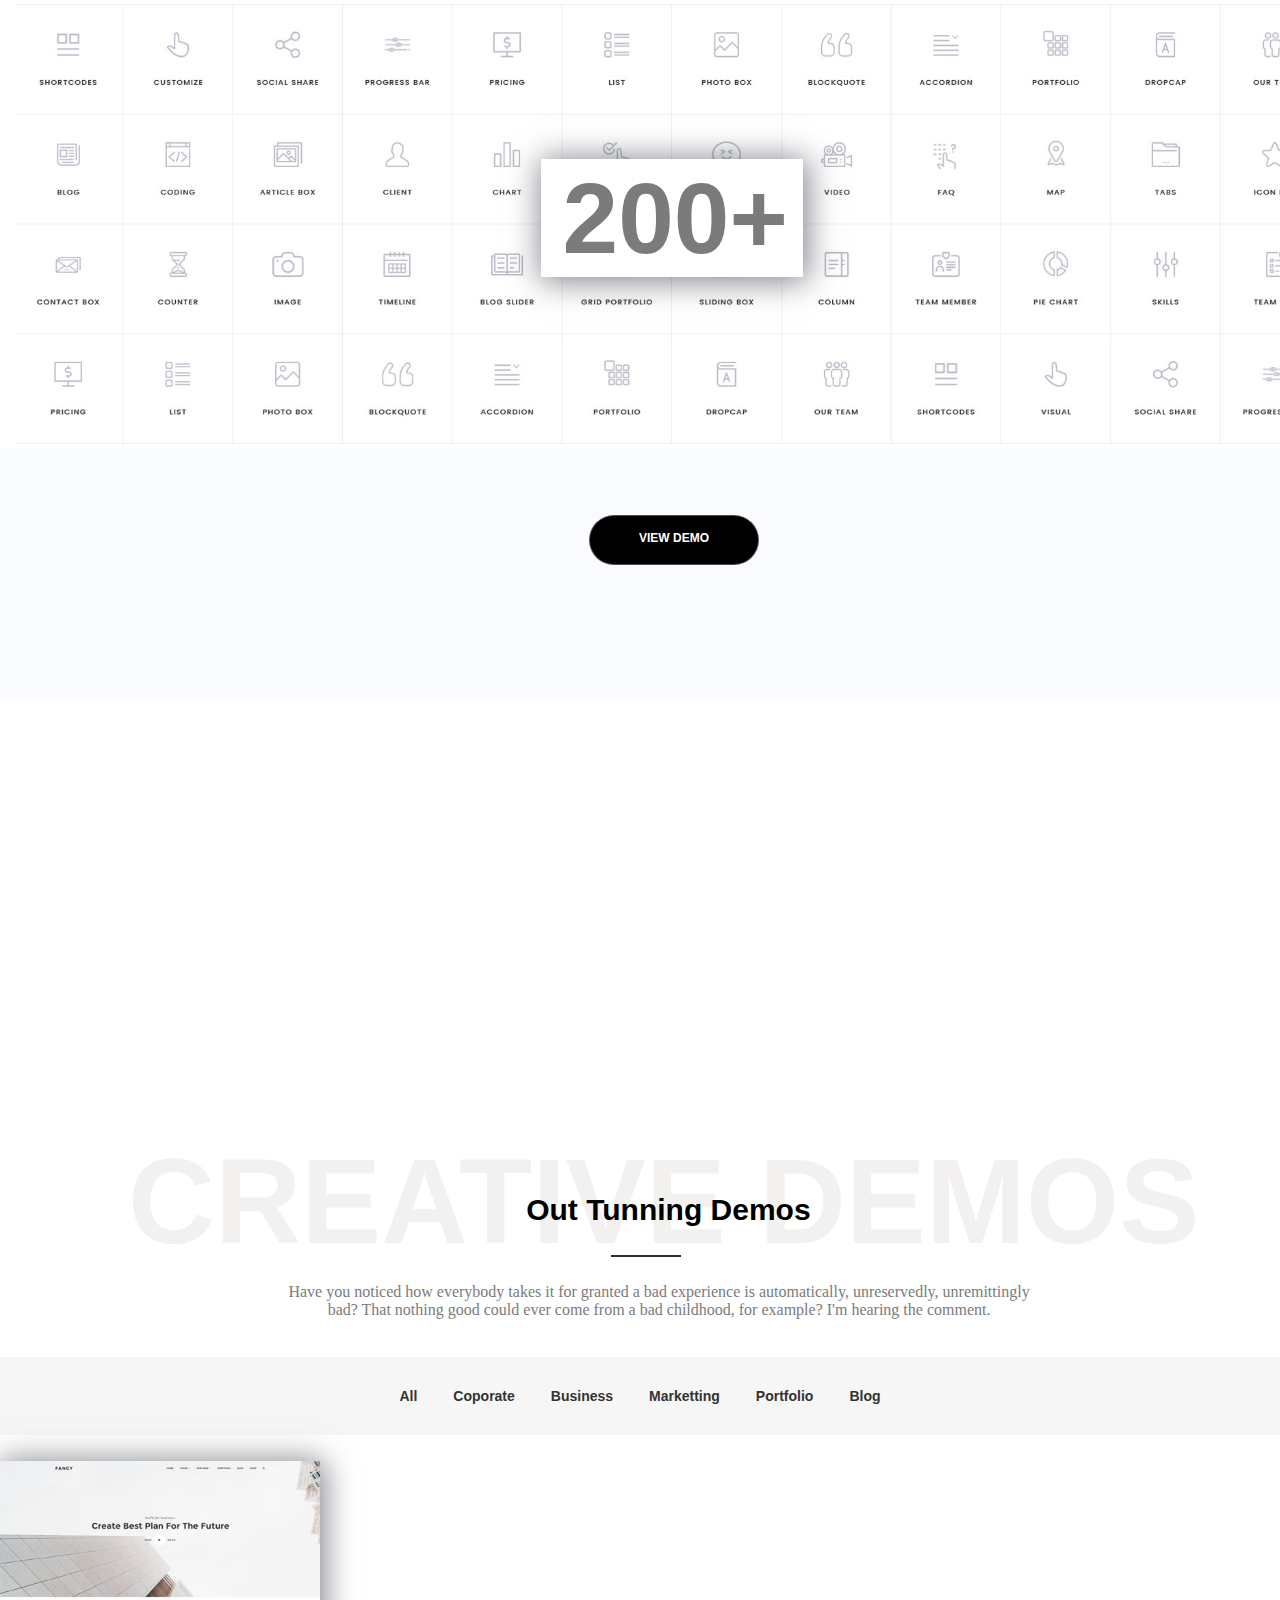
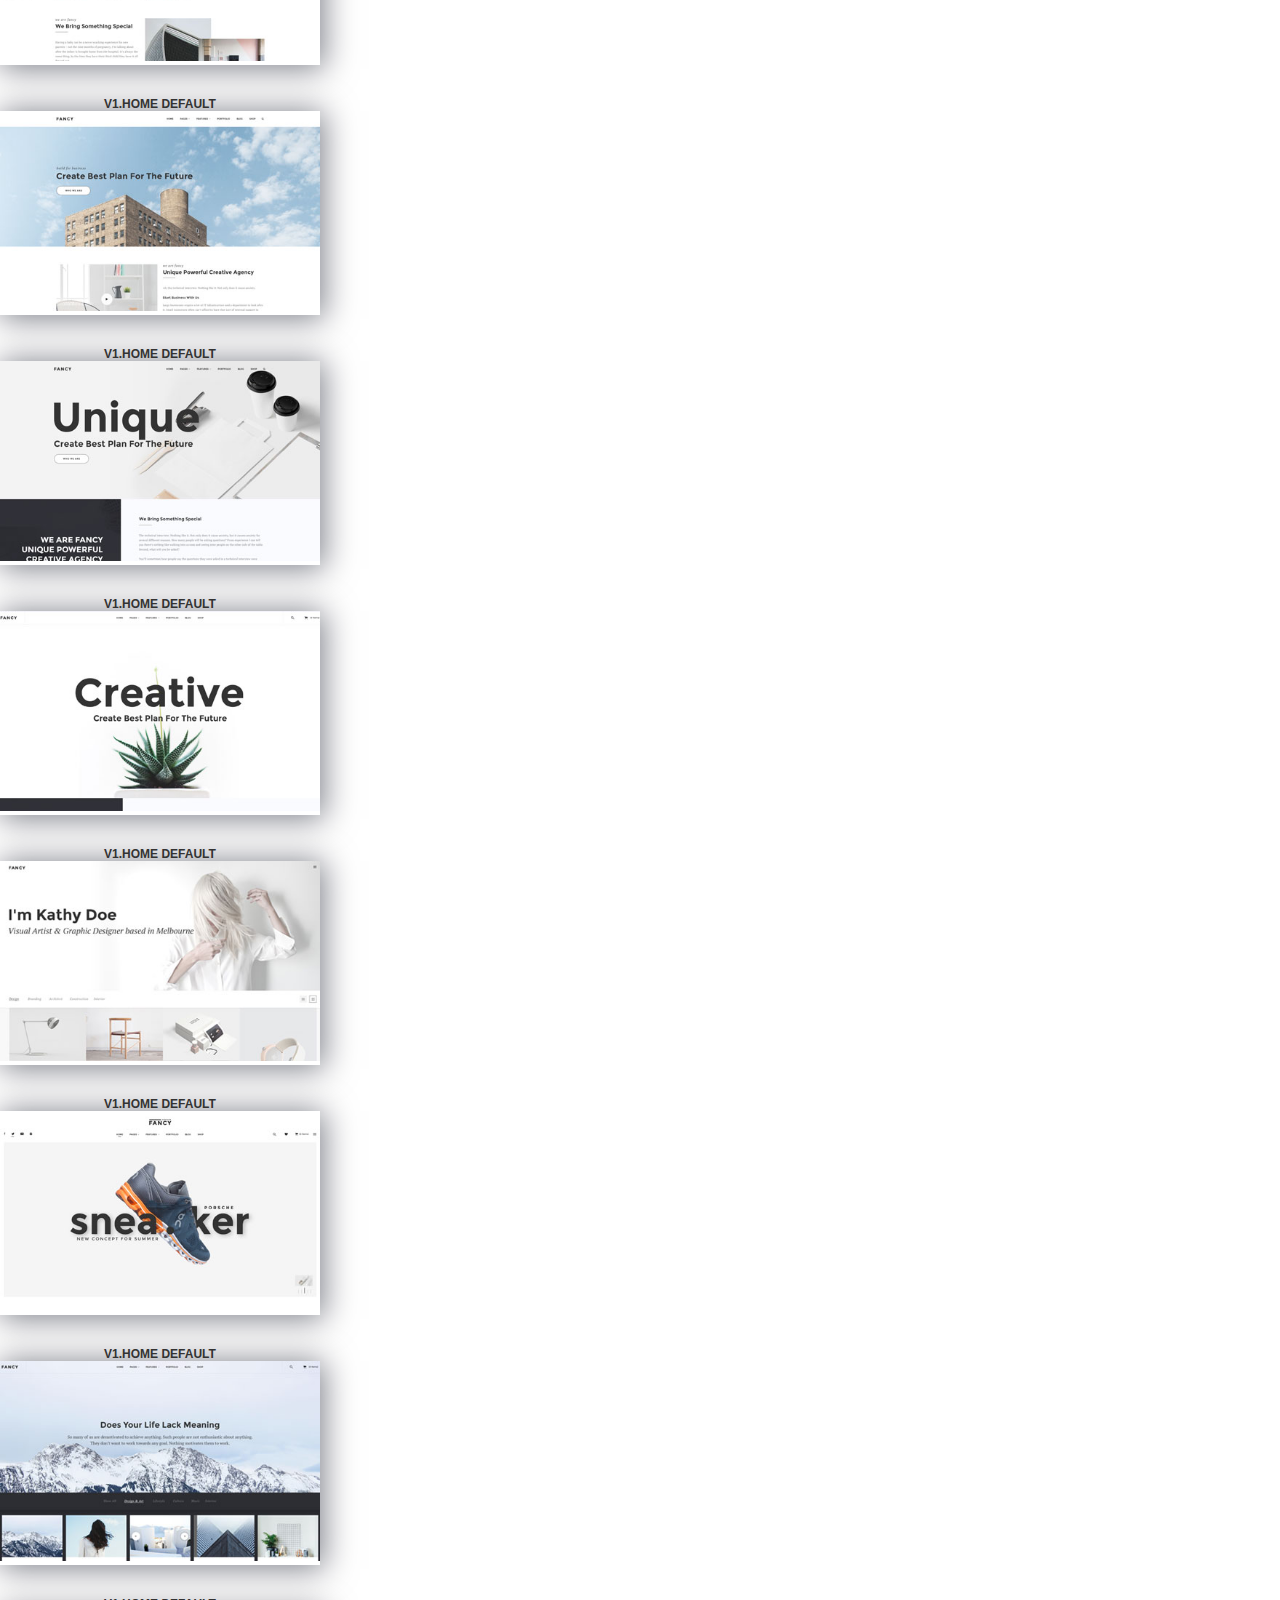
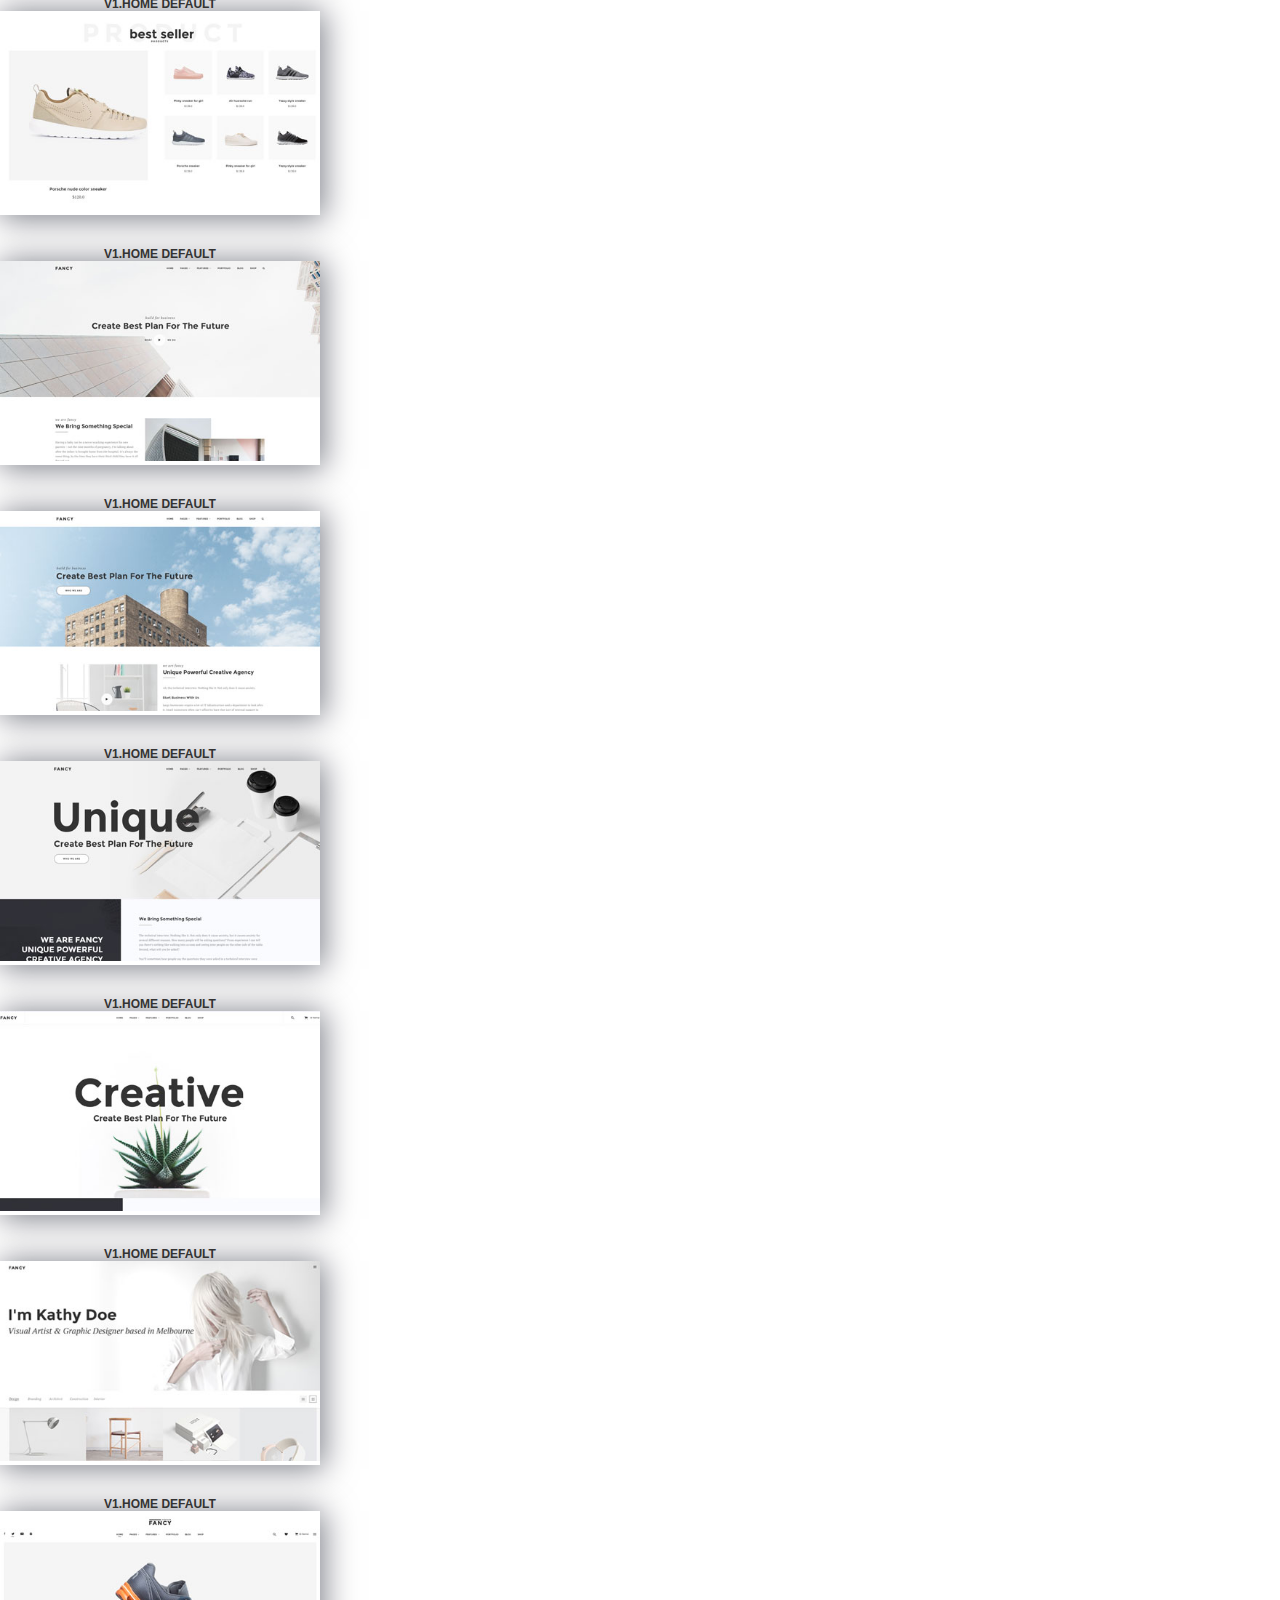
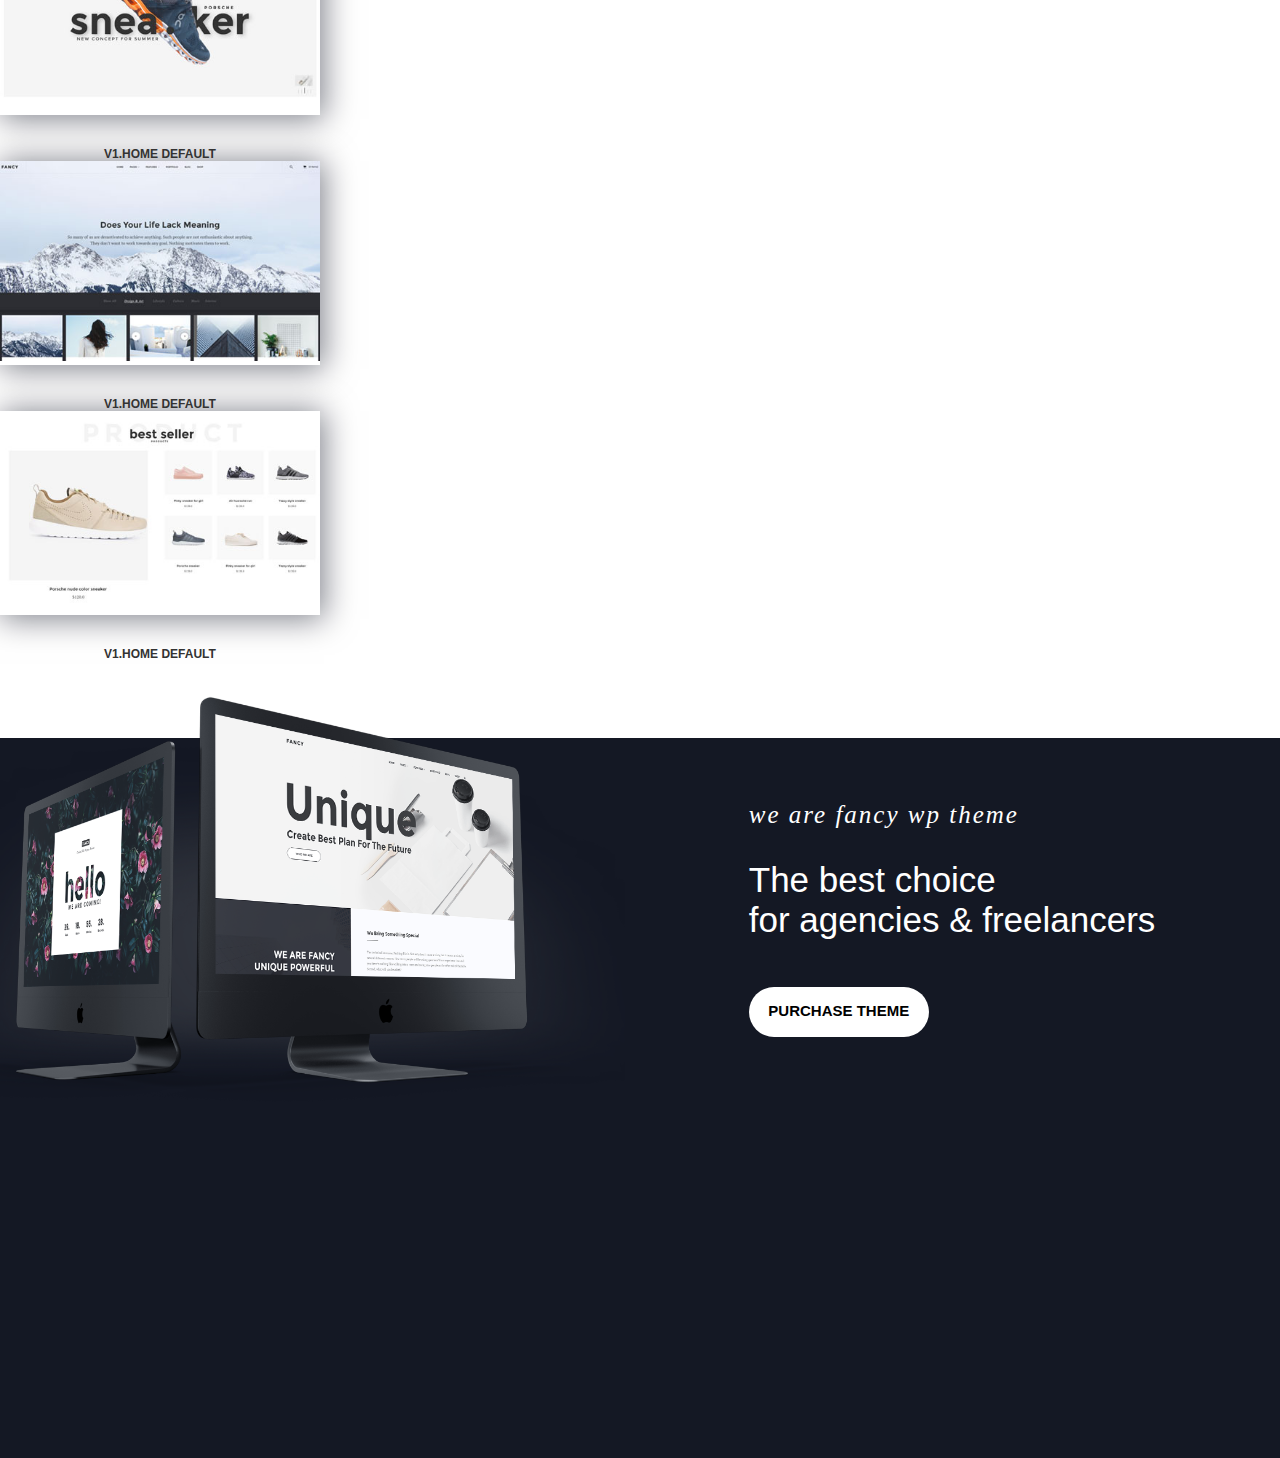
<file: webtinh/index.html>
<!DOCTYPE html>
<html lang="en">
<head>
    <meta charset="UTF-8">
    <meta http-equiv="X-UA-Compatible" content="IE=edge">
    <meta name="viewport" content="width=device-width, initial-scale=1.0">
    <title>Document</title>
    <link rel="stylesheet" href="style1.css">
    <link rel="stylesheet" href="style2.css">
    <link rel="stylesheet" href="style3.css">
    <link rel="stylesheet" href="gird-system.css">
    <link rel="stylesheet" href="http://code.ionicframework.com/ionicons/2.0.1/css/ionicons.min.css">
    <link rel="stylesheet" href="style4.css">
    <link rel="stylesheet" href="style5.css">
    <link rel="stylesheet" href="styleb7.css">
    
</head>
<body>
    <div class="backg">
        <div class="congty">FANCY</div>
        <div class="tieude">welcome to fancy</div>
        <i class="gt">Ultimate Creative, Business, Portfolio, Multipurpuse WP Theme</i>
        <div class="nut">
            <putton class="nut1">LIVE PRIVIEW</putton>
            <putton class="nut2">PUSCHASE NOW</putton>
        </div>
        <div class="hinh1"><img src="image1/box-2.jpg" width="50%" /></div>
        <div class="hinh2"><img src="image1/box-5.jpg" width="50%" /></div>
        <div class="hinh3"><img src="image1/box-3.jpg" width="70%" /></div>
        <div class="hinh4"><img src="image1/box-6.jpg" width="50%" /></div>
        <div class="hinh5"><img src="image1/banner-right-2.png" width="105%" /></div>
        <div class="hinh6"><img src="image1/banner-right-3.png" width="70%" /></div>
        <div class="hinh7"><img src="image1/banner-right-4.jpg" width="100%" /></div>
        <div class="hinhgiua"><img src="image1/banner-center.png" width="70%" /></div>
    </div>

    
     <div class="bgb4">
        <div class="ab4">UNLIMITED</div>
        <div class="bb4">200 + SHORTCODES</div>
        <div class="gachb4"></div>
        <div class="cb4">Have you noticed how everybody takes it for granted a bad experience is automatically, unreservedly, unremittingly     
            bad? That nothing good could ever come from a bad childhood, for example? I'm hearing the comment.</div>
    </div>
        <div class="tcl-row.no-gutters">
            <div class="tcl-col-3">
                <div class="itemb4">
                        <li class="ion-navicon" data-pack="default" 
                        data-tags="menu, hamburger, slide menu" style="display: inline-block;"></li>
                </div>
                <div class="textb4">ONE-CLICK IMPORT</div>
            </div>
            <div class="tcl-col-3"> 
                <div class="itemb4 "><li class="ion-navicon" data-pack="default" 
                    data-tags="menu, hamburger, slide menu" style="display: inline-block;"></li></div>
                <div class="textb4">ONE-CLICK IMPORT</div>
            </div>
            <div class="tcl-col-3"> 
                <div class="itemb4 "><li class="ion-navicon" data-pack="default" 
                    data-tags="menu, hamburger, slide menu" style="display: inline-block;"></li></div>
                <div class="textb4">ONE-CLICK IMPORT</div>
            </div>
            <div class="tcl-col-3"> 
                <div class="itemb4 "><li class="ion-navicon" data-pack="default" 
                    data-tags="menu, hamburger, slide menu" style="display: inline-block;"></li></div>
                <div class="textb4">ONE-CLICK IMPORT</div>
            </div>
        </div>
        
        <div class="tcl-row.no-gutters">
            <div class="tcl-col-3">
                <div class="itemb4">
                        <li class="ion-navicon" data-pack="default" 
                        data-tags="menu, hamburger, slide menu" style="display: inline-block;"></li>
                </div>
                <div class="textb4">ONE-CLICK IMPORT</div>
            </div>
            <div class="tcl-col-3"> 
                <div class="itemb4 "><li class="ion-navicon" data-pack="default" 
                    data-tags="menu, hamburger, slide menu" style="display: inline-block;"></li></div>
                <div class="textb4">ONE-CLICK IMPORT</div>
            </div>
            <div class="tcl-col-3"> 
                <div class="itemb4 "><li class="ion-navicon" data-pack="default" 
                    data-tags="menu, hamburger, slide menu" style="display: inline-block;"></li></div>
                <div class="textb4">ONE-CLICK IMPORT</div>
            </div>
            <div class="tcl-col-3"> 
                <div class="itemb4 "><li class="ion-navicon" data-pack="default" 
                    data-tags="menu, hamburger, slide menu" style="display: inline-block;"></li></div>
                <div class="textb4">ONE-CLICK IMPORT</div>
            </div>
        </div>

        <div class="tcl-row.no-gutters">
            <div class="tcl-col-3">
                <div class="itemb4">
                        <li class="ion-navicon" data-pack="default" 
                        data-tags="menu, hamburger, slide menu" style="display: inline-block;"></li>
                </div>
                <div class="textb4">ONE-CLICK IMPORT</div>
            </div>
            <div class="tcl-col-3"> 
                <div class="itemb4 "><li class="ion-navicon" data-pack="default" 
                    data-tags="menu, hamburger, slide menu" style="display: inline-block;"></li></div>
                <div class="textb4">ONE-CLICK IMPORT</div>
            </div>
            <div class="tcl-col-3"> 
                <div class="itemb4 "><li class="ion-navicon" data-pack="default" 
                    data-tags="menu, hamburger, slide menu" style="display: inline-block;"></li></div>
                <div class="textb4">ONE-CLICK IMPORT</div>
            </div>
            <div class="tcl-col-3"> 
                <div class="itemb4 "><li class="ion-navicon" data-pack="default" 
                    data-tags="menu, hamburger, slide menu" style="display: inline-block;"></li></div>
                <div class="textb4">ONE-CLICK IMPORT</div>
            </div>
        </div>

        <div class="tcl-row.no-gutters">
            <div class="tcl-col-3">
                <div class="itemb4">
                        <li class="ion-navicon" data-pack="default" 
                        data-tags="menu, hamburger, slide menu" style="display: inline-block;"></li>
                </div>
                <div class="textb4">ONE-CLICK IMPORT</div>
            </div>
            <div class="tcl-col-3"> 
                <div class="itemb4 "><li class="ion-navicon" data-pack="default" 
                    data-tags="menu, hamburger, slide menu" style="display: inline-block;"></li></div>
                <div class="textb4">ONE-CLICK IMPORT</div>
            </div>
            <div class="tcl-col-3"> 
                <div class="itemb4 "><li class="ion-navicon" data-pack="default" 
                    data-tags="menu, hamburger, slide menu" style="display: inline-block;"></li></div>
                <div class="textb4">ONE-CLICK IMPORT</div>
            </div>
            <div class="tcl-col-3"> 
                <div class="itemb4 "><li class="ion-navicon" data-pack="default" 
                    data-tags="menu, hamburger, slide menu" style="display: inline-block;"></li></div>
                <div class="textb4">ONE-CLICK IMPORT</div>
            </div>
        </div>

        
        <div class="bgb7">
            <div class="ab7">CREATIVE DEMOS</div>
            <div class="bb7">Out Tunning Demos</div>
            <div class="gachb7"></div>
            <div class="cb7">Have you noticed how everybody takes it for granted a bad experience is automatically, unreservedly, unremittingly     
                 bad? That nothing good could ever come from a bad childhood, for example? I'm hearing the comment.</div>
        </div>
        <div class="tcl-row">
            <div class="tcl-col-6">
                <div class="tcl-col-4">
                    <div class="backgroundb7"><img src="imab7/unlimited-color.png" width="100%" /></div>
                </div>
                <div class="tcl-col-8">
                    <div class="brb7"><div class="titleb7">Unlimited Color</div>
                                    <div class="textb7">We comes with +700 wed optimized google fonts. </div></div>
                </div>
            </div>
            <div class="tcl-col-6">
                <div class="tcl-col-4">
                    <div class="backgroundb7"><img src="imab7/translation-ready.png" width="100%" /></div>
                </div>
                <div class="tcl-col-8">
                    <div class="brb7"><div class="titleb7">Unlimited Color</div>
                                    <div class="textb7">We comes with +700 wed optimized google fonts. </div></div>
                </div>
            </div>
        </div>
        <div class="tcl-row">
            <div class="tcl-col-6">
                <div class="tcl-col-4">
                    <div class="backgroundb7"><img src="imab7/documentation.png" width="100%" /></div>
                </div>
                <div class="tcl-col-8">
                    <div class="brb7"><div class="titleb7">Unlimited Color</div>
                                    <div class="textb7">We comes with +700 wed optimized google fonts. </div></div>
                </div>
            </div>
            <div class="tcl-col-6">
                <div class="tcl-col-4">
                    <div class="backgroundb7"><img src="imab7/gg-font.png" width="100%" /></div>
                </div>
                <div class="tcl-col-8">
                    <div class="brb7"><div class="titleb7">Unlimited Color</div>
                                    <div class="textb7">We comes with +700 wed optimized google fonts. </div></div>
                </div>
            </div>
        </div>
        <div class="tcl-row">
            <div class="tcl-col-6">
                <div class="tcl-col-4">
                    <div class="backgroundb7"><img src="imab7/slider-revulation.png" width="100%" /></div>
                </div>
                <div class="tcl-col-8">
                    <div class="brb7"><div class="titleb7">Unlimited Color</div>
                                    <div class="textb7">We comes with +700 wed optimized google fonts. </div></div>
                </div>
            </div>
            <div class="tcl-col-6">
                <div class="tcl-col-4">
                    <div class="backgroundb7"><img src="imab7/superior.png" width="100%" /></div>
                </div>
                <div class="tcl-col-8">
                    <div class="brb7"><div class="titleb7">Unlimited Color</div>
                                    <div class="textb7">We comes with +700 wed optimized google fonts. </div></div>
                </div>
            </div>
        </div>
        <div class="tcl-row">
            <div class="tcl-col-6">
                <div class="tcl-col-4">
                    <div class="backgroundb7"><img src="imab7/visual-composer.png" width="100%" /></div>
                </div>
                <div class="tcl-col-8">
                    <div class="brb7"><div class="titleb7">Unlimited Color</div>
                                    <div class="textb7">We comes with +700 wed optimized google fonts. </div></div>
                </div>
            </div>
            <div class="tcl-col-6">
                <div class="tcl-col-4">
                    <div class="backgroundb7"><img src="imab7/woocommerce.png" width="100%" /></div>
                </div>
                <div class="tcl-col-8">
                    <div class="brb7"><div class="titleb7">Unlimited Color</div>
                                    <div class="textb7">We comes with +700 wed optimized google fonts. </div></div>
                </div>
            </div>
        </div>

    <div class="bgb5">
        <div class="ab5">UNLIMITED</div>
        <div class="bb5">200 + SHORTCODES</div>
        <div class="gachb5"></div>
        <div class="cb5">Have you noticed how everybody takes it for granted a bad experience is automatically, unreservedly, unremittingly     
            bad? That nothing good could ever come from a bad childhood, for example? I'm hearing the comment.</div>
        <div class="imab5">
            <img src="image/shortcodes-bg.jpg" width="100%">
            <div class="itemb5">200+</div>
        </div>
        <div class="bg-btn"><div class="tcl-btnb5">VIEW DEMO</div></div>
    </div>

    <div class="bgb6">
        <div class="ab6">CREATIVE DEMOS</div>
        <div class="bb6">Out Tunning Demos</div>
        <div class="gachb6"></div>
        <div class="cb6">Have you noticed how everybody takes it for granted a bad experience is automatically, unreservedly, unremittingly     
             bad? That nothing good could ever come from a bad childhood, for example? I'm hearing the comment.</div>
        <div class="demo-block-menus">
            <ul>
                <li class="demo-block-menus-item"><a href="#">All</a></li>
                <li class="demo-block-menus-item"><a href="#">Coporate</a></li>
                <li class="demo-block-menus-item"><a href="#">Business</a></li>
                <li class="demo-block-menus-item"><a href="#">Marketting</a></li>
                <li class="demo-block-menus-item"><a href="#">Portfolio</a></li>
                <li class="demo-block-menus-item"><a href="#">Blog</a></li>
            </ul>
        </div>
    
        <div class="tcl-row.no-gutters ">
            <div class="tcl-col-3">
                <div class="imab6"><img src="imageb6/box-1.jpg" width="100%" /></div>
                <div class="textb6">V1.HOME DEFAULT</div>
            </div>
            <div class="tcl-col-3">
                <div class="imab6"><img src="imageb6/box-2.jpg" width="100%" /></div>
                <div class="textb6">V1.HOME DEFAULT</div>
            </div>
            <div class="tcl-col-3">
                <div class="imab6"><img src="imageb6/box-3.jpg" width="100%" /></div>
                <div class="textb6">V1.HOME DEFAULT</div>
            </div>
            <div class="tcl-col-3">
                <div class="imab6"><img src="imageb6/box-4.jpg" width="100%" /></div>
                <div class="textb6">V1.HOME DEFAULT</div>
            </div>
        </div>
        <div class="tcl-row.no-gutters">
            <div class="tcl-col-3">
                <div class="imab6"><img src="imageb6/box-5.jpg" width="100%" /></div>
                <div class="textb6">V1.HOME DEFAULT</div>
            </div>
            <div class="tcl-col-3">
                <div class="imab6"><img src="imageb6/box-6.jpg" width="100%" /></div>
                <div class="textb6">V1.HOME DEFAULT</div>
            </div>
            <div class="tcl-col-3">
                <div class="imab6"><img src="imageb6/box-7.jpg" width="100%" /></div>
                <div class="textb6">V1.HOME DEFAULT</div>
            </div>
            <div class="tcl-col-3">
                <div class="imab6"><img src="imageb6/box-8.jpg" width="100%" /></div>
                <div class="textb6">V1.HOME DEFAULT</div>
            </div>
        </div>
        <div class="tcl-row.no-gutters ">
            <div class="tcl-col-3">
                <div class="imab6"><img src="imageb6/box-1.jpg" width="100%" /></div>
                <div class="textb6">V1.HOME DEFAULT</div>
            </div>
            <div class="tcl-col-3">
                <div class="imab6"><img src="imageb6/box-2.jpg" width="100%" /></div>
                <div class="textb6">V1.HOME DEFAULT</div>
                </div>
            <div class="tcl-col-3">
                <div class="imab6"><img src="imageb6/box-3.jpg" width="100%" /></div>
                <div class="textb6">V1.HOME DEFAULT</div>
            </div>
            <div class="tcl-col-3">
               <div class="imab6"><img src="imageb6/box-4.jpg" width="100%" /></div>
                <div class="textb6">V1.HOME DEFAULT</div>
            </div>
        </div>
        <div class="tcl-row.no-gutters">
            <div class="tcl-col-3">
               <div class="imab6"><img src="imageb6/box-5.jpg" width="100%" /></div>
                <div class="textb6">V1.HOME DEFAULT</div>
            </div>
            <div class="tcl-col-3">
                <div class="imab6"><img src="imageb6/box-6.jpg" width="100%" /></div>
                <div class="textb6">V1.HOME DEFAULT</div>
            </div>
            <div class="tcl-col-3">
                <div class="imab6"><img src="imageb6/box-7.jpg" width="100%" /></div>
                <div class="textb6">V1.HOME DEFAULT</div>
            </div>
            <div class="tcl-col-3">
                <div class="imab6"><img src="imageb6/box-8.jpg" width="100%" /></div>
                <div class="textb6">V1.HOME DEFAULT</div>
            </div>
        </div>
    </div>

    <div class="back">
        <div class="tcl-row">
            <div class="tcl-col-6">
             
                 <div class="anh">
                     <img src="./image2/mockup_footer.png" alt width="100%">
                 </div>
            </div>
     
             <div class="tcl-col-6">
                <i class="textb3">we are fancy wp theme</i> 
                 <dev class="titleb3">The best choice 
                     for agencies & freelancers </dev>
                 <div class="button1b3">PURCHASE THEME</div>  
             </div>
         </div> 
     </div>    

</body>
</html>
</file>
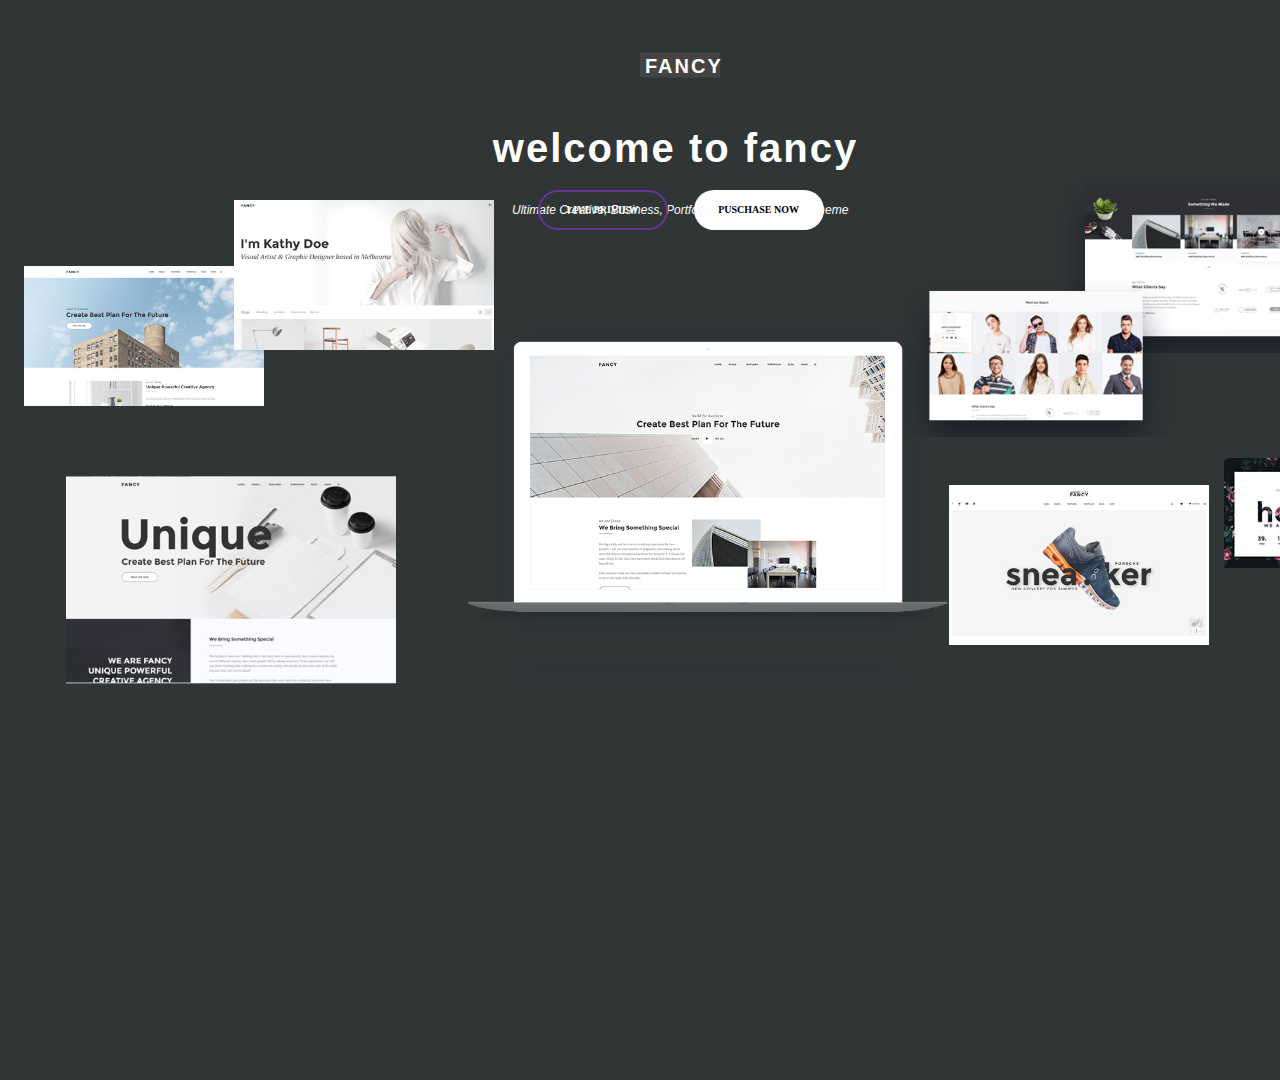
<file: GiaoDien/b2/1.html>
<!DOCTYPE html>
<html lang="en">
<head>
    <meta charset="UTF-8">
    <meta http-equiv="X-UA-Compatible" content="IE=edge">
    <meta name="viewport" content="width=device-width, initial-scale=1.0">
    <title>Document</title>
    <link rel="stylesheet" href="1.css">

</head>
<body>
    <div class="backg">
        <div class="congty">FANCY</div>
        <div class="tieude">welcome to fancy</div>
        <i class="gt">Ultimate Creative, Business, Portfolio, Multipurpuse WP Theme</i>
        <div class="nut">
            <putton class="nut1">LIVE PRIVIEW</putton>
            <putton class="nut2">PUSCHASE NOW</putton>
        </div>
        <div class="hinh1"></div>
        <div class="hinh2"></div>
        <div class="hinh3"></div>
        <div class="hinh4"></div>
        <div class="hinh5"></div>
        <div class="hinh6"></div>
        <div class="hinh7"></div>
        <div class="hinhgiua"></div>
    </div>
</body>
</html>
</file>
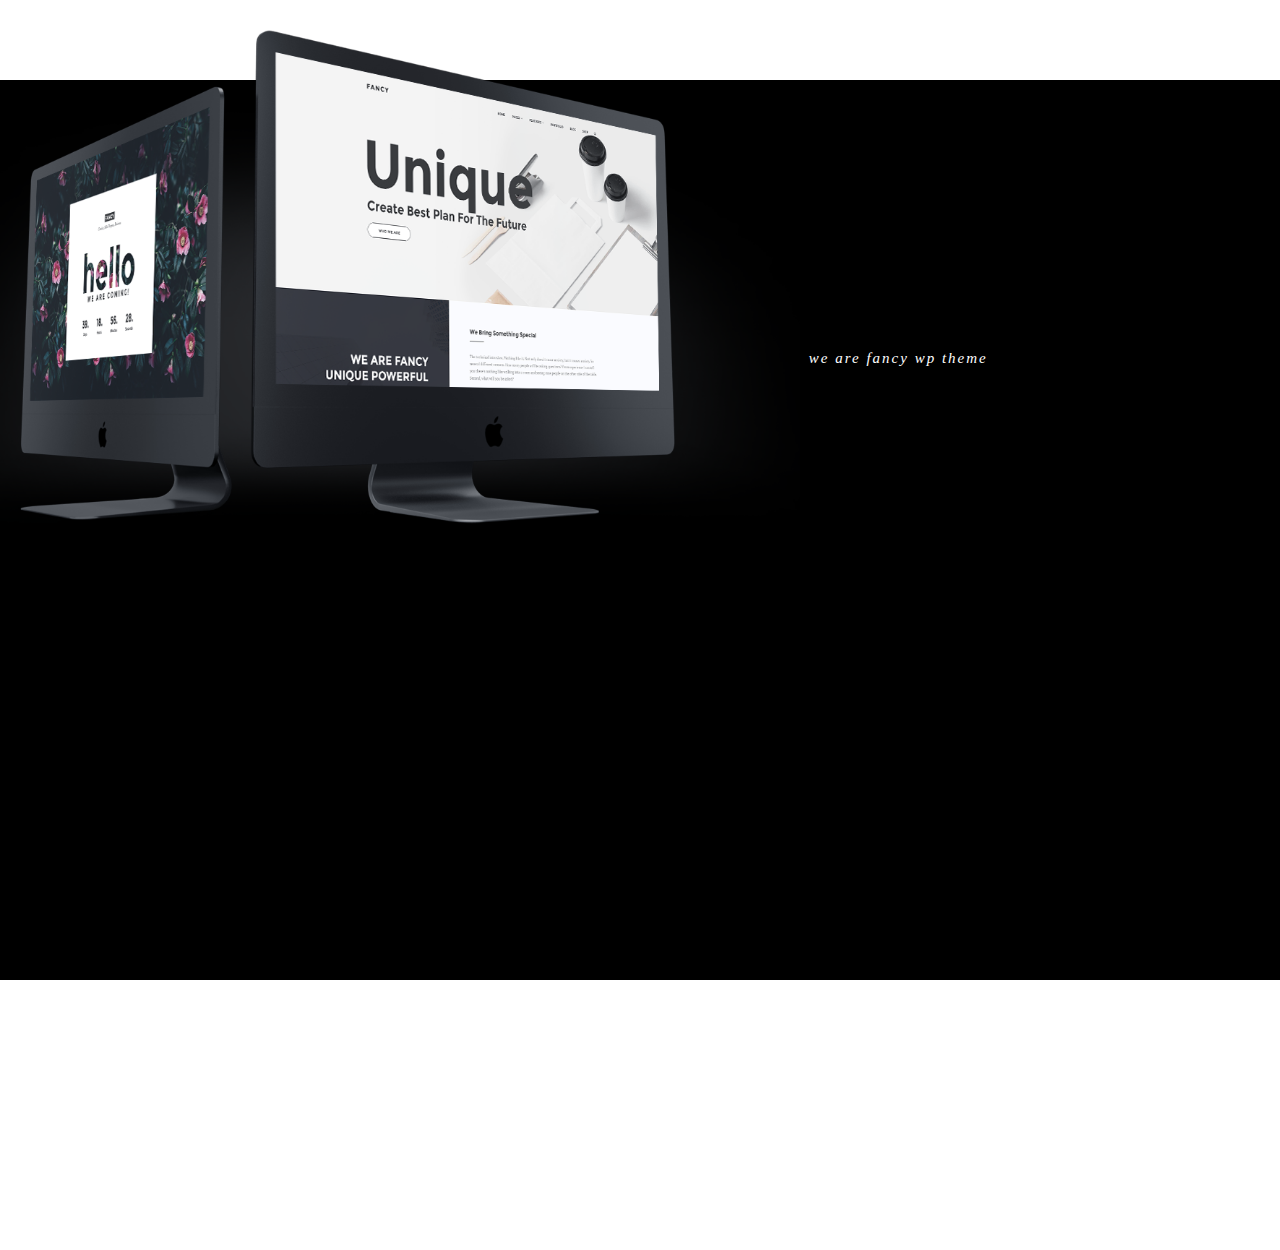
<file: GiaoDien/b3/x.html>
<!DOCTYPE html>
<html lang="en">
<head>
    <meta charset="UTF-8">
    <meta http-equiv="X-UA-Compatible" content="IE=edge">
    <meta name="viewport" content="width=device-width, initial-scale=1.0">
    <title>Document</title>
    <link rel="stylesheet" href="y.css">
</head>
<body>
    <div class="back"></div>
    <div class="back1">
        <div class="anh"></div>
        <i class="text">we are fancy wp theme</i>
        <div class="text1">The best choice 
            for agencies & freelancers
        </div>
        <putton>PURCHASE THEME</putton>
    </div>
</body>
</html>
</file>
<file: b2/style1.css>
*{
    margin: 0;
    padding: 0;
    box-sizing: border-box;
}

.backg{
    min-width: 1344px;
    width: 100vh;
    background-color: rgb(48, 53, 53);
    height: 120vh;
    position: relative;
}
.congty{
    display: inline-block;
    position: absolute;
    font-family: Arial, Helvetica, sans-serif;
    font-size: 20px;
    font-weight: 700;
    letter-spacing: 2px;
    margin-top: 50px;
    top: 0%;
	left: 45%;
	right: 0%;
	bottom: 0%;
    transform: translate(80%, 10%);
    color: rgb(255, 254, 254);
    width: 80px;
    height: 25px;
    padding-top: 2px;
    padding-left: 5px;
    background-color: rgb(68, 68, 68);
}
.tieude{
    display: inline-block;
    position: absolute;
    font-family: Arial, Helvetica, sans-serif;
    font-size: 40px;
    font-weight: 700;
    letter-spacing: 2px;
    margin-top: 40px;
    margin-right: 50%;
    top: 0%;
	left: 0%;
	right: 0%;
	bottom: 0%;
    transform: translate(77%, 10%);
    color: rgb(255, 254, 254);
    
}
.gt{
    display: inline-block;
    position: absolute;
    /* font-family: 'Brush Script MT', cursive; */
    font-size: 12px;
    font-family: Arial, Helvetica, sans-serif;
    /* letter-spacing: 2px; */
    margin-top: 40px;
    margin-right: 50%;
    top: 0%;
	left: 0%;
	right: 0%;
	bottom: 0%;
    transform: translate(80%, 19%);
    color: rgb(255, 254, 254);
}
.nut{
    margin-top: 190px;
    margin-left: 42%;
    margin-right: auto;
    margin-bottom: auto;
    margin-top: 16.5%;
    display: inline-block;
    position: absolute;
}
.nut1{
    border: 2px solid rebeccapurple;
    border-radius: 26px;
    height: 40px;
    width: 130px;
    color: white;
    display: inline-block;
    position: absolute;
    cursor: pointer;
    padding-top: 12px;
    font-size: 10px;
    font-weight: 600;
    text-align: center;
   
}
.nut2{
    background-color: rgb(255, 254, 254);
    border-radius: 26px;
    height: 40px;
    width: 130px;
    color: black;
    display: inline-block;
    position: absolute;
    cursor: pointer;
    padding-top: 14px;
    font-size: 10px;
    font-weight: 600;
    transform: translate(120%,0);
    text-align: center;
}
.hinh1{
    margin-left: 1.5%;
    margin-top: 22.5%;
    position: absolute;
   
    
}   
.hinh2{
    
    position: absolute;
    margin-top: 17.5%;
    margin-left: 16%;
}
.hinh3{
    position: absolute;
    margin-left: 5%;
    margin-top: 37.5%;
}
.hinh4{
    position: absolute;
    margin-left: 67.5%;
    margin-top: 22.5%;

}
.hinh5{
    position: absolute;
    margin-left: 79.5%;
    margin-top: 16%;
}
.hinh6{
    position: absolute;
    margin-left: 70%;
    margin-top: 37.5%;
}
.hinh7{
    position: absolute;
    margin-left: 92.5%;
    margin-top: 35%;
}
.hinhgiua{
    position: absolute;
    margin-left: 30%;
    margin-top: 20%;
}
</file>
<file: b3/style2.css>
*{
    margin: 0;
    padding: 0;
    box-sizing: border-box;
}

.back{
    width: 100vh;
    min-width: 1344px;
    display: inline-block;
    position: relative;
    margin-top: 6%;
    height: 80vh;
    background-color:#141824;
}
.anh{
    transform: translate(0, -10%);
    
    
}
.textb3{
    display: inline-block;
    font-size: 25px;
    letter-spacing: 2px;
    
    color: white;
    z-index: 1;
    margin-left: 15%;
    margin-top: 10%;
    transform: translateY(0%);
}
.titleb3{
    display: inline-block;
    font-size: 35px;
    font-family: Arial, Helvetica, sans-serif;
    color: white;
    white-space: pre-line;
    margin-left: 15%;
    margin-top: 5%;
}
.button1b3{
    background-color: white;
    border-radius: 26px;
    height: 50px;
    width: 180px;
    color: black;
    display: inline-block;
    font-family: Arial, Helvetica, sans-serif;
    cursor: pointer;
    padding-top: 15px;
    font-size: 15px;
    font-weight: 600;
    text-align: center;
    margin-left: 15%;
    margin-top: 7.5%;
}
</file>
<file: b4/style3.css>
*{
    margin: 0;
    padding: 0;
    box-sizing: border-box;
}
.bgb4{
        color:#7b7b7b;
        text-indent: 0%;
        width: 100vh;
        
        background-color: white;
        display: inline-block;
       
}
.ab4{
        display: inline-block;
        color: rgb(243, 240, 240);
        font-family: Arial, Helvetica, sans-serif;
        font-size: 120px;
        font-weight: 600;
        left: 50%;
        transform: translate(50%,15%);
      
}
.bb4{
        display: inline-block;
        color: black;
        font-size: 30px;
        font-weight: 600;
        font-family: Arial, Helvetica, sans-serif;
        transform: translate(175%, -170%);
        position: relative;
}
.gachb4{
        position: absolute;
        height: 2px;
        width: 70px;
        background-color: #323235;
        display: inline-block;
        left: 45%;
        transform: translateX(50%);
        margin-top: 10px;
}
.cb4{
        display: inline-block;
        width: 742px;
        text-align: center;
        white-space: pre-line;
        left: 50%;
        transform: translate(40%,0%);
        
}

.itemb4{
    cursor: pointer;
    margin-top: 10%;
    height: 150px;
    width: 150px;
    border-radius: 50%;
    background-color: white;
    margin-left: 20%;
    box-shadow: 2px 2px 30px 2px rgb(2 5 24 / 50%);
}
.itemb4:hover{
    color: #fff;
    background-color: #242832;
    border: 2px solid black;
    box-shadow: 2px 2px 30px 2px rgb(2 5 24 / 50%);
}
.textb4{
    display: block;
    color: black;
    font-size: 12px;
    font-weight: 700;
    text-align: center;
    text-transform: uppercase;
    font-family: 'Montserrat', sans-serif;
    text-decoration: none;
    margin-top: 10%;
}
.ion-navicon{
    display: inline-block;
    font-size: 100px;
    font-weight: 600;
    width: 300%;
    
    margin-top: 15%;
    margin-left: 30%;
}
</file>
<file: b4/gird-system.css>
.tcl-row{
    margin-left: -15px;
    margin-right: -15px;
    font-size: 0;
  }
  
  /* .tcl-col-1, .tcl-col-2, .tcl-col-3, .tcl-col-4, .tcl-col-5, .tcl-col-6, .tcl-col-7, .tcl-col-8, .tcl-col-9, .tcl-col-10, .tcl-col-11,  .tcl-col-12, .tcl-col-2_4 { */
  .tcl-row > [class*="tcl-col-"] {
    font-size: 16px;
    display: inline-block;
    padding-left: 15px;
    padding-right: 15px;
    margin-bottom: 30px;
    vertical-align: top;
  }
  
  .tcl-row.no-spacing {
    margin-left: 0;
    margin-right: 0;
  }
  .tcl-row.no-spacing > [class*="tcl-col-"] {
    padding-left: 0;
    padding-right: 0;
    margin-bottom: 0;
  }
  
  .tcl-col-1 {
    width: 8.3333333%;
  }
  .tcl-col-2 {
    width: 16.6666666%;
  }
  .tcl-col-2_4 {
    width: 20%;
  }
  .tcl-col-3 {
    width: 25%;
  }
  .tcl-col-4 {
    width: 33.33333333%;
  }
  .tcl-col-6 {
    width: 50%;
  }
  .tcl-col-8 {
    width: 66.6666666%;
  }
  .tcl-col-9 {
    width: 66.6666666%;
  }
  .tcl-col-12 {
    width: 100%;
  }
</file>
<file: b6/style5.css>
*{
    margin: 0;
    padding: 0;
    box-sizing: border-box;
}
.bgb6{
    /* width: 100vh; */
    max-width: 1920px;
    background-color: white;
    display: inline-block;
    /* height: 140vh; */
}
.ab6{
    display: inline-block;
    color: rgb(243, 240, 240);
    font-family: Arial, Helvetica, sans-serif;
    font-size: 120px;
    font-weight: 600;
    margin-top: 140px;
    margin-left: 10%;
    
}
.bb6{
    display: inline-block;
    color: black;
    font-size: 30px;
    font-weight: 600;
    font-family: Arial, Helvetica, sans-serif;
    transform: translate(175%, -280%);
    position: relative;

}
.gachb6{
    position: absolute;
    height: 2px;
    width: 70px;
    background-color: #323235;
    display: inline-block;
    left: 45%;
    transform: translateX(50%);
    margin-top: -15px;
}
.cb6{
    display: inline-block;
    text-align: center;
    white-space: pre-line;
    left: 50%;
    color: #7b7b7b;
    margin-bottom: 3%;
    margin-top: 1%;
    
}
.text{
    display: block;
    color: #333;
    font-size: 12px;
    font-weight: 700;
    text-align: center;
    text-transform: uppercase;
    font-family: 'Montserrat', sans-serif;
    text-decoration: none;
    margin-top: 10%;
}
.tcl-row{
    padding: 15px;
}
.imab6{
    border-color: white ;
    box-shadow: 2px 2px 30px 2px rgb(2 5 24 / 50%);
    /* margin-left: 15px; */
}
.demo-block-menus {
    padding: 14px 0;
    text-align: center;
    background-color: #f6f6f6;
    margin-bottom: 2%;
  }
  
  .demo-block-menus-item {
    list-style: none;
    padding: 16px;
    display: inline-block;
  }
  .demo-block-menus-item a {
    color: #333;
    font-size: 14px;
    font-weight: 600;
    text-decoration: none;
    font-family: 'Montserrat', sans-serif;
  }
  .demo-block-menus-item a:hover {
    text-decoration: underline;
  }
  
  .demo-block-item {
    position: relative;
  }
</file>
<file: b6/gird-system.css>
.tcl-row {
  margin-left: -15px;
  margin-right: -15px;
  font-size: 0;
}
/* .tcl-col-1, .tcl-col-2, .tcl-col-3, .tcl-col-4, .tcl-col-5, .tcl-col-6, .tcl-col-7, .tcl-col-8, .tcl-col-9, .tcl-col-10, .tcl-col-11,  .tcl-col-12, .tcl-col-2_4 { */
.tcl-row > [class*="tcl-col-"] {
  font-size: 16px;
  display: inline-block;
  padding-left: 15px;
  padding-right: 15px;
  margin-bottom: 30px;
  vertical-align: top;
}
.tcl-row.no-gutters {
  margin-left: 0;
  margin-right: 0;
}
.tcl-row.no-gutters > [class*="tcl-col-"] {
  padding-left: 0;
  padding-right: 0;
  margin-bottom: 0;
}
/* >= 0 */
.tcl-col-1 {
  width: 8.3333333%;
}
.tcl-col-2 {
  width: 16.6666666%;
}
.tcl-col-2_4 {
  width: 20%;
}
.tcl-col-3 {
  width: 25%;
}
.tcl-col-4 {
  width: 33.33333333%;
}
.tcl-col-6 {
  width: 50%;
}
.tcl-col-8 {
  width: 66.6666666%;
}
.tcl-col-9 {
  width: 66.6666666%;
}
.tcl-col-12 {
  width: 100%;
}
/* >= 568px */
@media only screen and (min-width: 568px) {
  .tcl-col-m-1 {
    width: 8.3333333%;
  }
  .tcl-col-m-2 {
    width: 16.6666666%;
  }
  .tcl-col-m-2_4 {
    width: 20%;
  }
  .tcl-col-m-3 {
    width: 25%;
  }
  .tcl-col-m-4 {
    width: 33.33333333%;
  }
  .tcl-col-m-6 {
    width: 50%;
  }
  .tcl-col-m-8 {
    width: 66.6666666%;
  }
  .tcl-col-m-9 {
    width: 66.6666666%;
  }
  .tcl-col-m-12 {
    width: 100%;
  }
}
/* >= 768px */
@media only screen and (min-width: 768px) {
  .tcl-col-l-1 {
    width: 8.3333333%;
  }
  .tcl-col-l-2 {
    width: 16.6666666%;
  }
  .tcl-col-l-2_4 {
    width: 20%;
  }
  .tcl-col-l-3 {
    width: 25%;
  }
  .tcl-col-l-4 {
    width: 33.33333333%;
  }
  .tcl-col-l-6 {
    width: 50%;
  }
  .tcl-col-l-8 {
    width: 66.6666666%;
  }
  .tcl-col-l-9 {
    width: 66.6666666%;
  }
  .tcl-col-l-12 {
    width: 100%;
  }
}
/* >= 992px */
@media only screen and (min-width: 992px) {
  .tcl-col-xl-1 {
    width: 8.3333333%;
  }
  .tcl-col-xl-2 {
    width: 16.6666666%;
  }
  .tcl-col-xl-2_4 {
    width: 20%;
  }
  .tcl-col-xl-3 {
    width: 25%;
  }
  .tcl-col-xl-4 {
    width: 33.33333333%;
  }
  .tcl-col-xl-6 {
    width: 50%;
  }
  .tcl-col-xl-8 {
    width: 66.6666666%;
  }
  .tcl-col-xl-9 {
    width: 66.6666666%;
  }
  .tcl-col-xl-12 {
    width: 100%;
  }
}
/* >= 1200px */
@media only screen and (min-width: 1200px) {
  .tcl-col-xxl-1 {
    width: 8.3333333%;
  }
  .tcl-col-xxl-2 {
    width: 16.6666666%;
  }
  .tcl-col-xxl-2_4 {
    width: 20%;
  }
  .tcl-col-xxl-3 {
    width: 25%;
  }
  .tcl-col-xxl-4 {
    width: 33.33333333%;
  }
  .tcl-col-xxl-6 {
    width: 50%;
  }
  .tcl-col-xxl-8 {
    width: 66.6666666%;
  }
  .tcl-col-xxl-9 {
    width: 66.6666666%;
  }
  .tcl-col-xxl-12 {
    width: 100%;
  }
}

/* >= 1400px */
@media only screen and (min-width: 1400px) {
/* >= 1440px */
@media only screen and (min-width: 1440px) {
  .tcl-col-xxxl-1 {
    width: 8.3333333%;
  }
  .tcl-col-xxxl-2 {
    width: 16.6666666%;
  }
  .tcl-col-xxxl-2_4 {
    width: 20%;
  }
  .tcl-col-xxxl-3 {
    width: 25%;
  }
  .tcl-col-xxxl-4 {
    width: 33.33333333%;
  }
  .tcl-col-xxxl-6 {
    width: 50%;
  }
  .tcl-col-xxxl-8 {
    width: 66.6666666%;
  }
  .tcl-col-xxxl-9 {
    width: 66.6666666%;
  }
  .tcl-col-xxxl-12 {
    width: 100%;
  }
}
</file>
<file: b7/styleb7.css>
*{
    margin: 0;
    padding: 0;
    box-sizing: border-box;
}
.tcl-col-6 .tcl-col-8{
    float: right;
}
.tcl-col-6 .tcl-col-4{
    float: left;
}
.titleb7{
    margin-top: 20%;
    margin-left: 20%;
    font-family: Arial, Helvetica, sans-serif;
    font-size: 15px;
    font-weight: 600;
}
.textb7{
    margin-top: 2%;
    margin-left: 20%;
    font-family: Arial, Helvetica, sans-serif;
    font-size: 14px;
    color: #7b7c85;
}
.backgroundb7{
    box-shadow: 2px 2px 30px 2px rgb(2 5 24 / 30%);
    margin-left: 10%;
    margin-top: 20%;
}
*{
    margin: 0;
    padding: 0;
    box-sizing: border-box;
}
.bgb7{
    width: 100vh;
    min-width: 1344px;
    background-color: white;
    display: inline-block;
    
}
.ab7{
    display: inline-block;
    color: rgb(243, 240, 240);
    font-family: Arial, Helvetica, sans-serif;
    font-size: 120px;
    font-weight: 600;
    margin-top: 140px;
    margin-left: 10%;
    
}
.bb7{
    display: inline-block;
    color: black;
    font-size: 30px;
    font-weight: 600;
    font-family: Arial, Helvetica, sans-serif;
    transform: translate(175%, -280%);
    position: relative;

}
.gachb7{
    position: absolute;
    height: 2px;
    width: 70px;
    background-color: #323235;
    display: inline-block;
    left: 45%;
    transform: translateX(50%);
    margin-top: -15px;
}
.cb7{
    display: inline-block;
    text-align: center;
    white-space: pre-line;
    left: 50%;
    color: #7b7b7b;
    margin-bottom: 3%;
    margin-top: 1%;
    
}
</file>
<file: b7/gird-system.css>
.tcl-row {
  margin-left: -15px;
  margin-right: -15px;
  font-size: 0;
}
/* .tcl-col-1, .tcl-col-2, .tcl-col-3, .tcl-col-4, .tcl-col-5, .tcl-col-6, .tcl-col-7, .tcl-col-8, .tcl-col-9, .tcl-col-10, .tcl-col-11,  .tcl-col-12, .tcl-col-2_4 { */
.tcl-row > [class*="tcl-col-"] {
  font-size: 16px;
  display: inline-block;
  padding-left: 15px;
  padding-right: 15px;
  margin-bottom: 30px;
  vertical-align: top;
}
.tcl-row.no-gutters {
  margin-left: 0;
  margin-right: 0;
}
.tcl-row.no-gutters > [class*="tcl-col-"] {
  padding-left: 0;
  padding-right: 0;
  margin-bottom: 0;
}
/* >= 0 */
.tcl-col-1 {
  width: 8.3333333%;
}
.tcl-col-2 {
  width: 16.6666666%;
}
.tcl-col-2_4 {
  width: 20%;
}
.tcl-col-3 {
  width: 25%;
}
.tcl-col-4 {
  width: 33.33333333%;
}
.tcl-col-6 {
  width: 50%;
}
.tcl-col-7{
  width: 60%;
}
.tcl-col-8 {
  width: 66.6666666%;
}
.tcl-col-9 {
  width: 75%;
}
.tcl-col-12 {
  width: 100%;
}
/* >= 568px */
@media only screen and (min-width: 568px) {
  .tcl-col-m-1 {
    width: 8.3333333%;
  }
  .tcl-col-m-2 {
    width: 16.6666666%;
  }
  .tcl-col-m-2_4 {
    width: 20%;
  }
  .tcl-col-m-3 {
    width: 25%;
  }
  .tcl-col-m-4 {
    width: 33.33333333%;
  }
  .tcl-col-m-6 {
    width: 50%;
  }
  .tcl-col-m-8 {
    width: 66.6666666%;
  }
  .tcl-col-m-9 {
    width: 66.6666666%;
  }
  .tcl-col-m-12 {
    width: 100%;
  }
}
/* >= 768px */
@media only screen and (min-width: 768px) {
  .tcl-col-l-1 {
    width: 8.3333333%;
  }
  .tcl-col-l-2 {
    width: 16.6666666%;
  }
  .tcl-col-l-2_4 {
    width: 20%;
  }
  .tcl-col-l-3 {
    width: 25%;
  }
  .tcl-col-l-4 {
    width: 33.33333333%;
  }
  .tcl-col-l-6 {
    width: 50%;
  }
  .tcl-col-l-8 {
    width: 66.6666666%;
  }
  .tcl-col-l-9 {
    width: 66.6666666%;
  }
  .tcl-col-l-12 {
    width: 100%;
  }
}
/* >= 992px */
@media only screen and (min-width: 992px) {
  .tcl-col-xl-1 {
    width: 8.3333333%;
  }
  .tcl-col-xl-2 {
    width: 16.6666666%;
  }
  .tcl-col-xl-2_4 {
    width: 20%;
  }
  .tcl-col-xl-3 {
    width: 25%;
  }
  .tcl-col-xl-4 {
    width: 33.33333333%;
  }
  .tcl-col-xl-6 {
    width: 50%;
  }
  .tcl-col-xl-8 {
    width: 66.6666666%;
  }
  .tcl-col-xl-9 {
    width: 66.6666666%;
  }
  .tcl-col-xl-12 {
    width: 100%;
  }
}
/* >= 1200px */
@media only screen and (min-width: 1200px) {
  .tcl-col-xxl-1 {
    width: 8.3333333%;
  }
  .tcl-col-xxl-2 {
    width: 16.6666666%;
  }
  .tcl-col-xxl-2_4 {
    width: 20%;
  }
  .tcl-col-xxl-3 {
    width: 25%;
  }
  .tcl-col-xxl-4 {
    width: 33.33333333%;
  }
  .tcl-col-xxl-6 {
    width: 50%;
  }
  .tcl-col-xxl-8 {
    width: 66.6666666%;
  }
  .tcl-col-xxl-9 {
    width: 66.6666666%;
  }
  .tcl-col-xxl-12 {
    width: 100%;
  }
}

/* >= 1400px */
@media only screen and (min-width: 1400px) {
/* >= 1440px */
@media only screen and (min-width: 1440px) {
  .tcl-col-xxxl-1 {
    width: 8.3333333%;
  }
  .tcl-col-xxxl-2 {
    width: 16.6666666%;
  }
  .tcl-col-xxxl-2_4 {
    width: 20%;
  }
  .tcl-col-xxxl-3 {
    width: 25%;
  }
  .tcl-col-xxxl-4 {
    width: 33.33333333%;
  }
  .tcl-col-xxxl-6 {
    width: 50%;
  }
  .tcl-col-xxxl-8 {
    width: 66.6666666%;
  }
  .tcl-col-xxxl-9 {
    width: 66.6666666%;
  }
  .tcl-col-xxxl-12 {
    width: 100%;
  }
}
</file>
<file: b8/styleb8.css>
*{
    margin: 0;
    padding: 0;
    box-sizing: border-box;
}
.gachb8{
    position: absolute;
    height: 2px;
    width: 70px;
    background-color: #323235;
    display: inline-block;
    
    margin-top: 12.5%;
}
</file>
<file: b8/gird-system.css>
.tcl-row {
  margin-left: -15px;
  margin-right: -15px;
  font-size: 0;
}
/* .tcl-col-1, .tcl-col-2, .tcl-col-3, .tcl-col-4, .tcl-col-5, .tcl-col-6, .tcl-col-7, .tcl-col-8, .tcl-col-9, .tcl-col-10, .tcl-col-11,  .tcl-col-12, .tcl-col-2_4 { */
.tcl-row > [class*="tcl-col-"] {
  font-size: 16px;
  display: inline-block;
  padding-left: 15px;
  padding-right: 15px;
  margin-bottom: 30px;
  vertical-align: top;
  width: 100vh;
}
.tcl-row.no-gutters {
  margin-left: 0;
  margin-right: 0;
  font-size: 0;
}
.tcl-row.no-gutters > [class*="tcl-col-"] {
  padding-left: 0;
  padding-right: 0;
  margin-bottom: 0;
}
/* >= 0 */
.tcl-col-1 {
  width: 8.3333333%;
}
.tcl-col-2 {
  width: 16.6666666%;
}
.tcl-col-2_4 {
  width: 20%;
}
.tcl-col-3 {
  width: 25%;
}
.tcl-col-4 {
  width: 33.33333333%;
}
.tcl-col-6 {
  width: 50%;
}
.tcl-col-8 {
  width: 66.6666666%;
}
.tcl-col-9 {
  width: 75%;
}
.tcl-col-12 {
  width: 100%;
}
/* >= 568px */
@media only screen and (min-width: 568px) {
  .tcl-col-m-1 {
    width: 8.3333333%;
  }
  .tcl-col-m-2 {
    width: 16.6666666%;
  }
  .tcl-col-m-2_4 {
    width: 20%;
  }
  .tcl-col-m-3 {
    width: 25%;
  }
  .tcl-col-m-4 {
    width: 33.33333333%;
  }
  .tcl-col-m-6 {
    width: 50%;
  }
  .tcl-col-m-8 {
    width: 66.6666666%;
  }
  .tcl-col-m-9 {
    width: 66.6666666%;
  }
  .tcl-col-m-12 {
    width: 100%;
  }
}
/* >= 768px */
@media only screen and (min-width: 768px) {
  .tcl-col-l-1 {
    width: 8.3333333%;
  }
  .tcl-col-l-2 {
    width: 16.6666666%;
  }
  .tcl-col-l-2_4 {
    width: 20%;
  }
  .tcl-col-l-3 {
    width: 25%;
  }
  .tcl-col-l-4 {
    width: 33.33333333%;
  }
  .tcl-col-l-6 {
    width: 50%;
  }
  .tcl-col-l-8 {
    width: 66.6666666%;
  }
  .tcl-col-l-9 {
    width: 66.6666666%;
  }
  .tcl-col-l-12 {
    width: 100%;
  }
}
/* >= 992px */
@media only screen and (min-width: 992px) {
  .tcl-col-xl-1 {
    width: 8.3333333%;
  }
  .tcl-col-xl-2 {
    width: 16.6666666%;
  }
  .tcl-col-xl-2_4 {
    width: 20%;
  }
  .tcl-col-xl-3 {
    width: 25%;
  }
  .tcl-col-xl-4 {
    width: 33.33333333%;
  }
  .tcl-col-xl-6 {
    width: 50%;
  }
  .tcl-col-xl-8 {
    width: 66.6666666%;
  }
  .tcl-col-xl-9 {
    width: 66.6666666%;
  }
  .tcl-col-xl-12 {
    width: 100%;
  }
}
/* >= 1200px */
@media only screen and (min-width: 1200px) {
  .tcl-col-xxl-1 {
    width: 8.3333333%;
  }
  .tcl-col-xxl-2 {
    width: 16.6666666%;
  }
  .tcl-col-xxl-2_4 {
    width: 20%;
  }
  .tcl-col-xxl-3 {
    width: 25%;
  }
  .tcl-col-xxl-4 {
    width: 33.33333333%;
  }
  .tcl-col-xxl-6 {
    width: 50%;
  }
  .tcl-col-xxl-8 {
    width: 66.6666666%;
  }
  .tcl-col-xxl-9 {
    width: 66.6666666%;
  }
  .tcl-col-xxl-12 {
    width: 100%;
  }
}

/* >= 1400px */
@media only screen and (min-width: 1400px) {
/* >= 1440px */
@media only screen and (min-width: 1440px) {
  .tcl-col-xxxl-1 {
    width: 8.3333333%;
  }
  .tcl-col-xxxl-2 {
    width: 16.6666666%;
  }
  .tcl-col-xxxl-2_4 {
    width: 20%;
  }
  .tcl-col-xxxl-3 {
    width: 25%;
  }
  .tcl-col-xxxl-4 {
    width: 33.33333333%;
  }
  .tcl-col-xxxl-6 {
    width: 50%;
  }
  .tcl-col-xxxl-8 {
    width: 66.6666666%;
  }
  .tcl-col-xxxl-9 {
    width: 66.6666666%;
  }
  .tcl-col-xxxl-12 {
    width: 100%;
  }
}
}
</file>
<file: webtinh/style1.css>
*{
    margin: 0;
    padding: 0;
    box-sizing: border-box;
}

.backg{
    max-width: 1920px;
    /* width: 100vh; */
    background-color: rgb(48, 53, 53);
    height: 150vh;
    position: relative;
}
.congty{
    display: inline-block;
    position: absolute;
    font-family: Arial, Helvetica, sans-serif;
    font-size: 20px;
    font-weight: 700;
    letter-spacing: 2px;
    margin-top: 5%;
    margin-left: 48%;
    color: rgb(255, 254, 254);
    width: 6%; 
    height: 2%;
    padding-top: 2px;
    padding-left: 5px;
    background-color: rgb(68, 68, 68);
}
.tieude{
    display: inline-block;
    position: absolute;
    font-family: Arial, Helvetica, sans-serif;
    font-size: 40px;
    font-weight: 700;
    letter-spacing: 2px;
    margin-top: 7.5%;
    margin-left: 39%;
    color: rgb(255, 254, 254);
    
}
.gt{
    display: inline-block;
    position: absolute;
    font-size: 12px;
    font-family: Arial, Helvetica, sans-serif;
    margin-top: 12%;
    margin-left: 40%;
    color: rgb(255, 254, 254);
}
.nut{
    margin-top: 15%;
    margin-left: 42%;
    margin-right: auto;
    margin-bottom: auto;
    margin-top: 16.5%;
    display: inline-block;
    position: absolute;
}
.nut1{
    border: 2px solid rebeccapurple;
    border-radius: 26px;
    height: 40px;
    width: 130px;
    color: white;
    display: inline-block;
    position: absolute;
    cursor: pointer;
    padding-top: 12px;
    font-size: 10px;
    font-weight: 600;
    text-align: center;
   
}
.nut2{
    background-color: rgb(255, 254, 254);
    border-radius: 26px;
    height: 40px;
    width: 130px;
    color: black;
    display: inline-block;
    position: absolute;
    cursor: pointer;
    padding-top: 14px;
    font-size: 10px;
    font-weight: 600;
    transform: translate(120%,0);
    text-align: center;
}
.hinh1{
    margin-left: 1.5%;
    margin-top: 22.5%;
    position: absolute;
   
    
}   
.hinh2{
    
    position: absolute;
    margin-top: 17.5%;
    margin-left: 16%;
}
.hinh3{
    position: absolute;
    margin-left: 5%;
    margin-top: 37.5%;
}
.hinh4{
    position: absolute;
    margin-left: 67.5%;
    margin-top: 22.5%;

}
.hinh5{
    position: absolute;
    margin-left: 79.5%;
    margin-top: 16%;
}
.hinh6{
    position: absolute;
    margin-left: 70%;
    margin-top: 37.5%;
}
.hinh7{
    position: absolute;
    margin-left: 92.5%;
    margin-top: 35%;
}
.hinhgiua{
    position: absolute;
    margin-left: 30%;
    margin-top: 20%;
}
</file>
<file: webtinh/style2.css>
*{
    margin: 0;
    padding: 0;
    box-sizing: border-box;
}

.back{
    /* width: 100vh; */
    max-width: 1920px;
    display: inline-block;
    position: relative;
    margin-top: 6%;
    height: 80vh;
    background-color:#141824;
}
.anh{
    transform: translate(0, -10%);
    
    
}
.textb3{
    display: inline-block;
    font-size: 25px;
    letter-spacing: 2px;
    
    color: white;
    z-index: 1;
    margin-left: 15%;
    margin-top: 10%;
    transform: translateY(0%);
}
.titleb3{
    display: inline-block;
    font-size: 35px;
    font-family: Arial, Helvetica, sans-serif;
    color: white;
    white-space: pre-line;
    margin-left: 15%;
    margin-top: 5%;
}
.button1b3{
    background-color: white;
    border-radius: 26px;
    height: 50px;
    width: 180px;
    color: black;
    display: inline-block;
    font-family: Arial, Helvetica, sans-serif;
    cursor: pointer;
    padding-top: 15px;
    font-size: 15px;
    font-weight: 600;
    text-align: center;
    margin-left: 15%;
    margin-top: 7.5%;
}
</file>
<file: webtinh/style3.css>
*{
    margin: 0;
    padding: 0;
    box-sizing: border-box;
}
.tcl-row .no-gutters .tcl-col-3{
    float: left;
}
.bgb4{
        color:#7b7b7b;
        text-indent: 0%;
        /* width: 100vh; */
        max-width: 1920px;
        background-color: white;
        display: inline-block;
       
}
.ab4{
        display: inline-block;
        color: rgb(243, 240, 240);
        font-family: Arial, Helvetica, sans-serif;
        font-size: 120px;
        font-weight: 600;
        left: 50%;
        transform: translate(50%,15%);
        
}
.bb4{
        display: inline-block;
        color: black;
        font-size: 30px;
        font-weight: 600;
        font-family: Arial, Helvetica, sans-serif;
        transform: translate(-40%, -10%);
        position: relative;
}
.gachb4{
        position: absolute;
        height: 2px;
        width: 70px;
        background-color: #323235;
        display: inline-block;
        left: 45%;
        transform: translateX(50%);
        margin-top: 12.5%;
}
.cb4{
        display: inline-block;
        width: 742px;
        text-align: center;
        white-space: pre-line;
        left: 0%;
        position: absolute;
        margin-top: 15%;
        margin-left: 22.5%;
}

.itemb4{
    cursor: pointer;
    margin-top: 10%;
    height: 200px;
    width: 200px;
    border-radius: 50%;
    background-color: white;
    margin-left: 15%;
    box-shadow: 2px 2px 30px 2px rgb(2 5 24 / 50%);
    margin-top: 50%;
}
.itemb4:hover{
    color: #fff;
    background-color: #242832;
    border: 2px solid black;
    box-shadow: 2px 2px 30px 2px rgb(2 5 24 / 50%);
}
.textb4{
    display: block;
    color: black;
    font-size: 12px;
    font-weight: 700;
    text-align: center;
    text-transform: uppercase;
    font-family: 'Montserrat', sans-serif;
    text-decoration: none;
    margin-top: 10%;
}
.ion-navicon{
    display: inline-block;
    font-size: 100px;
    font-weight: 600;
    width: 250%;
    margin-top: 45px;
    margin-left: 70px;
}
</file>
<file: webtinh/gird-system.css>
.tcl-row {
  margin-left: -15px;
  margin-right: -15px;
  font-size: 0;
}
/* .tcl-col-1, .tcl-col-2, .tcl-col-3, .tcl-col-4, .tcl-col-5, .tcl-col-6, .tcl-col-7, .tcl-col-8, .tcl-col-9, .tcl-col-10, .tcl-col-11,  .tcl-col-12, .tcl-col-2_4 { */
.tcl-row > [class*="tcl-col-"] {
  font-size: 16px;
  display: inline-block;
  padding-left: 15px;
  padding-right: 15px;
  margin-bottom: 30px;
  vertical-align: top;
}
.tcl-row.no-gutters {
  margin-left: 0;
  margin-right: 0;
}
.tcl-row.no-gutters > [class*="tcl-col-"] {
  padding-left: 0;
  padding-right: 0;
  margin-bottom: 0;
}
/* >= 0 */
.tcl-col-1 {
  width: 8.3333333%;
}
.tcl-col-2 {
  width: 16.6666666%;
}
.tcl-col-2_4 {
  width: 20%;
}
.tcl-col-3 {
  width: 25%;
}
.tcl-col-4 {
  width: 33.33333333%;
}
.tcl-col-6 {
  width: 50%;
}
.tcl-col-8 {
  width: 66.6666666%;
}
.tcl-col-9 {
  width: 66.6666666%;
}
.tcl-col-12 {
  width: 100%;
}
/* >= 568px */
@media only screen and (min-width: 568px) {
  .tcl-col-m-1 {
    width: 8.3333333%;
  }
  .tcl-col-m-2 {
    width: 16.6666666%;
  }
  .tcl-col-m-2_4 {
    width: 20%;
  }
  .tcl-col-m-3 {
    width: 25%;
  }
  .tcl-col-m-4 {
    width: 33.33333333%;
  }
  .tcl-col-m-6 {
    width: 50%;
  }
  .tcl-col-m-8 {
    width: 66.6666666%;
  }
  .tcl-col-m-9 {
    width: 66.6666666%;
  }
  .tcl-col-m-12 {
    width: 100%;
  }
}
/* >= 768px */
@media only screen and (min-width: 768px) {
  .tcl-col-l-1 {
    width: 8.3333333%;
  }
  .tcl-col-l-2 {
    width: 16.6666666%;
  }
  .tcl-col-l-2_4 {
    width: 20%;
  }
  .tcl-col-l-3 {
    width: 25%;
  }
  .tcl-col-l-4 {
    width: 33.33333333%;
  }
  .tcl-col-l-6 {
    width: 50%;
  }
  .tcl-col-l-8 {
    width: 66.6666666%;
  }
  .tcl-col-l-9 {
    width: 66.6666666%;
  }
  .tcl-col-l-12 {
    width: 100%;
  }
}
/* >= 992px */
@media only screen and (min-width: 992px) {
  .tcl-col-xl-1 {
    width: 8.3333333%;
  }
  .tcl-col-xl-2 {
    width: 16.6666666%;
  }
  .tcl-col-xl-2_4 {
    width: 20%;
  }
  .tcl-col-xl-3 {
    width: 25%;
  }
  .tcl-col-xl-4 {
    width: 33.33333333%;
  }
  .tcl-col-xl-6 {
    width: 50%;
  }
  .tcl-col-xl-8 {
    width: 66.6666666%;
  }
  .tcl-col-xl-9 {
    width: 66.6666666%;
  }
  .tcl-col-xl-12 {
    width: 100%;
  }
}
/* >= 1200px */
@media only screen and (min-width: 1200px) {
  .tcl-col-xxl-1 {
    width: 8.3333333%;
  }
  .tcl-col-xxl-2 {
    width: 16.6666666%;
  }
  .tcl-col-xxl-2_4 {
    width: 20%;
  }
  .tcl-col-xxl-3 {
    width: 25%;
  }
  .tcl-col-xxl-4 {
    width: 33.33333333%;
  }
  .tcl-col-xxl-6 {
    width: 50%;
  }
  .tcl-col-xxl-8 {
    width: 66.6666666%;
  }
  .tcl-col-xxl-9 {
    width: 66.6666666%;
  }
  .tcl-col-xxl-12 {
    width: 100%;
  }
}

/* >= 1400px */
@media only screen and (min-width: 1400px) {
/* >= 1440px */
@media only screen and (min-width: 1440px) {
  .tcl-col-xxxl-1 {
    width: 8.3333333%;
  }
  .tcl-col-xxxl-2 {
    width: 16.6666666%;
  }
  .tcl-col-xxxl-2_4 {
    width: 20%;
  }
  .tcl-col-xxxl-3 {
    width: 25%;
  }
  .tcl-col-xxxl-4 {
    width: 33.33333333%;
  }
  .tcl-col-xxxl-6 {
    width: 50%;
  }
  .tcl-col-xxxl-8 {
    width: 66.6666666%;
  }
  .tcl-col-xxxl-9 {
    width: 66.6666666%;
  }
  .tcl-col-xxxl-12 {
    width: 100%;
  }
}
</file>
<file: webtinh/style4.css>
*{
    margin: 0;
    padding: 0;
    box-sizing: border-box;

}
.bgb5{
    color:#7b7b7b;
    text-indent: 0%;
    /* width: 100vh; */
    max-width: 1920px;
    background-color: white;
    display: inline-block;
    height: 140vh;
}
.ab5{
    display: inline-block;
    color: rgb(243, 240, 240);
    font-family: Arial, Helvetica, sans-serif;
    font-size: 120px;
    font-weight: 600;
    left: 17.5%;
    transform: translate(15%,15%);
    position: relative;
}
.bb5{
    display: inline-block;
    color: black;
    font-size: 30px;
    font-weight: 600;
    font-family: Arial, Helvetica, sans-serif;
    
    margin-left: -10%;
    margin-top: 6%;
    position: absolute;
}
.gachb5{
    position: absolute;
    height: 2px;
    width: 70px;
    background-color: #323235;
    display: inline-block;
    left: 45%;
    transform: translateX(50%);
    margin-top: 12%;
}

 .cb5{
    position: absolute;
    display: inline-block;
    width: 742px;
    text-align: center;
    white-space: pre-line;
    margin-left: -27.5%;
    margin-top: 15%;
  
}
.imab5{
    position: relative;
    display: inline-block;
    margin-left: 15px;
    margin-right: 15px;
    margin-top: 10%;
    min-width: 1314px;
}
.itemb5{
    position: absolute;
    width: 262px;
    height: 118px;
    background-color: white;
    font-family: Arial, "Helvetica Neue", Helvetica, sans-serif;
    font-size: 100px;
    font-weight: 600;
    
    padding-left: 20px;
    border: 2px solid white;
    box-shadow: 2px 2px 30px 2px rgb(2 5 24 / 50%);
    display: inline-block;
    left: 40%;
    top: 35%;
    transform: translateX(0%);
}
.bg-btn{
    background-color: #fafbfe;
    height: 20%;
    position: relative;
}
.bg-btn .tcl-btnb5 {
    position: absolute;
    display: inline-block;
    height: 50px;
    min-width: 170px;
    font-size: 12px;
    text-align: center;
    text-transform: uppercase;
    color: white;
    border: 1px solid rgba(255, 255, 255, 0.3);
    background-color: black;
    border-radius: 30px;
    font-weight: 700;
    cursor: pointer;
    transition: all 0.3s;
    font-family: 'Montserrat', sans-serif;
    padding-top: 15px;
    margin-bottom: 20px;
    left: 37.5%;
    transform: translateX(50%);
    margin-top: 5%;

}
</file>
<file: webtinh/style5.css>
*{
    margin: 0;
    padding: 0;
    box-sizing: border-box;
}
.bgb6{
    /* width: 100vh; */
    max-width: 1920px;

    background-color: white;
    display: inline-block;
    /* height: 140vh; */
}
.ab6{
    display: inline-block;
    color: rgb(243, 240, 240);
    font-family: Arial, Helvetica, sans-serif;
    font-size: 120px;
    font-weight: 600;
    margin-top: 140px;
    margin-left: 10%;
    
}
.bb6{
    display: inline-block;
    color: black;
    font-size: 30px;
    font-weight: 600;
    font-family: Arial, Helvetica, sans-serif;
    transform: translate(185%, -280%);
    position: relative;

}
.gachb6{
    position: absolute;
    height: 2px;
    width: 70px;
    background-color: #323235;
    display: inline-block;
    left: 45%;
    transform: translateX(50%);
    margin-top: -15px;
}
.cb6{
    display: inline-block;
    text-align: center;
    white-space: pre-line;
    left: 50%;
    color: #7b7b7b;
    margin-bottom: 3%;
    margin-top: 1%;
    
}
.textb6{
    display: block;
    color: #333;
    font-size: 12px;
    font-weight: 700;
    text-align: center;
    text-transform: uppercase;
    font-family: 'Montserrat', sans-serif;
    text-decoration: none;
    margin-top: 10%;
}
/* .tcl-row{
    padding: 15px;
} */
.imab6{
    border-color: white ;
    box-shadow: 2px 2px 30px 2px rgb(2 5 24 / 50%);
    
}
.demo-block-menus {
    padding: 14px 0;
    text-align: center;
    background-color: #f6f6f6;
    margin-bottom: 2%;
  }
  
  .demo-block-menus-item {
    list-style: none;
    padding: 16px;
    display: inline-block;
  }
  .demo-block-menus-item a {
    color: #333;
    font-size: 14px;
    font-weight: 600;
    text-decoration: none;
    font-family: 'Montserrat', sans-serif;
  }
  .demo-block-menus-item a:hover {
    text-decoration: underline;
  }
  
  .demo-block-item {
    position: relative;
  }
</file>
<file: webtinh/styleb7.css>
*{
    margin: 0;
    padding: 0;
    box-sizing: border-box;
}
.tcl-col-6 .tcl-col-8{
    float: right;
}
.tcl-col-6 .tcl-col-4{
    float: left;
}
.titleb7{
    margin-top: 20%;
    margin-left: 20%;
    font-family: Arial, Helvetica, sans-serif;
    font-size: 15px;
    font-weight: 600;
}
.textb7{
    margin-top: 2%;
    margin-left: 20%;
    font-family: Arial, Helvetica, sans-serif;
    font-size: 14px;
    color: #7b7c85;
}
.backgroundb7{
    box-shadow: 2px 2px 30px 2px rgb(2 5 24 / 30%);
    margin-left: 10%;
    margin-top: 20%;
}
*{
    margin: 0;
    padding: 0;
    box-sizing: border-box;
}
.bgb7{
    width: 100vh;
    max-width: 1920px;

    background-color: white;
    display: inline-block;
    
}
.ab7{
    display: inline-block;
    color: rgb(243, 240, 240);
    font-family: Arial, Helvetica, sans-serif;
    font-size: 120px;
    font-weight: 600;
    margin-top: 15%;
    margin-left: 20%;
    width: 1200px;
    
}
.bb7{
    display: inline-block;
    color: black;
    font-size: 30px;
    font-weight: 600;
    font-family: Arial, Helvetica, sans-serif;
    /* width: 100%; */
    left: 50%;
    transform: translateY(-250%);
    margin-left: 32.5% ;
    position: relative;

}
.gachb7{
    position: absolute;
    height: 2px;
    width: 70px;
    background-color: #323235;
    display: inline-block;
    left: 45%;
    transform: translateX(50%);
    margin-top: 0%;
}
.cb7{
    width: 1000px;
    display: inline-block;
    text-align: center;
    white-space: pre-line;
    margin-left: 27.5%;
    color: #7b7b7b;
    margin-bottom: 3%;
    margin-top: 1%;
    
}
</file>
<file: GiaoDien/b2/1.css>
*{
    margin: 0;
    padding: 0;
    box-sizing: border-box;
}

.backg{
    min-width: 1170px;
    background-color: rgb(48, 53, 53);
    height: 120vh;
    /* position: relative; */
}
.congty{
    display: inline-block;
    position: absolute;
    font-family: Arial, Helvetica, sans-serif;
    font-size: 20px;
    font-weight: 700;
    letter-spacing: 2px;
    margin-top: 50px;
    top: 0%;
	left: 45%;
	right: 0%;
	bottom: 0%;
    transform: translate(80%, 10%);
    color: rgb(255, 254, 254);
    width: 80px;
    height: 25px;
    padding-top: 2px;
    padding-left: 5px;
    background-color: rgb(68, 68, 68);
}
.tieude{
    display: inline-block;
    position: absolute;
    font-family: Arial, Helvetica, sans-serif;
    font-size: 40px;
    font-weight: 700;
    letter-spacing: 2px;
    margin-top: 40px;
    margin-right: 50%;
    top: 0%;
	left: 0%;
	right: 0%;
	bottom: 0%;
    transform: translate(77%, 10%);
    color: rgb(255, 254, 254);
    
}
.gt{
    display: inline-block;
    position: absolute;
    /* font-family: 'Brush Script MT', cursive; */
    font-size: 12px;
    font-family: Arial, Helvetica, sans-serif;
    /* letter-spacing: 2px; */
    margin-top: 40px;
    margin-right: 50%;
    top: 0%;
	left: 0%;
	right: 0%;
	bottom: 0%;
    transform: translate(80%, 19%);
    color: rgb(255, 254, 254);
}
.nut{
    margin-top: 190px;
    margin-left: 42%;
    margin-right: auto;
    margin-bottom: auto;
    /* margin: 190px auto auto 525px; */
    display: inline-block;
    position: absolute;
    /* transform: translate(300%, 300%); */
}
.nut1{
    border: 2px solid rebeccapurple;
    border-radius: 26px;
    height: 40px;
    width: 130px;
    color: white;
    display: inline-block;
    position: absolute;
    cursor: pointer;
    padding-top: 12px;
    font-size: 10px;
    font-weight: 600;
    /* margin-left: 40%;
    margin-top: 14%; */
    text-align: center;
}
.nut2{
    background-color: rgb(255, 254, 254);
    border-radius: 26px;
    height: 40px;
    width: 130px;
    color: black;
    display: inline-block;
    position: absolute;
    cursor: pointer;
    padding-top: 14px;
    font-size: 10px;
    font-weight: 600;
    transform: translate(120%,0);
    text-align: center;
}
.hinh1{
    width: 240px;
    height: 140px;
    background-image: url(image1/box-2.jpg);
    background-size: 240px;
    transform: translate(10%, 190%);
}   
.hinh2{
    width: 260px;
    height: 150px;
    background-image: url(image1/box-5.jpg);
    background-size: 260px;
    transform: translate(90%, 40%);
}
.hinh3{
    width: 330px;
    height: 207px;
    background-image: url(image1/box-3.jpg);
    background-size: 330px;
    transform: translate(20%, 90%);
    /* margin-bottom: 3000px; */
}
.hinh4{
    width: 310px;
    height: 180px;
    background-image: url(image1/banner-right-3.png);
    background-size: 310px;
    transform: translate(340%, -180%);

}
.hinh5{
    width: 280px;
    height: 160px;
    background-image: url(image1/banner-right-2.png);
    background-size: 280px;
    transform: translate(320%, -250%);
}
.hinh6{
    width: 260px;
    height: 160px;
    background-image: url(image1/box-6.jpg);
    background-size: 260px;
    transform: translate(365%, -220%);
}
.hinh7{
    width: 180px;
    height: 110px;
    background-image: url(image1/banner-right-4.jpg);
    background-size: 180px;
    transform: translate(680%, -490%);
}
.hinhgiua{
    width: 480px;
    height: 360px;
    background-image: url(image1/banner-center.png);
    background-size: 480px;
    transform: translate(97.5%, -220%);
}
</file>
<file: GiaoDien/b3/y.css>
*{
    margin: 0;
    padding: 0;
    box-sizing: border-box;
}
.back{
    min-width: 1170px;
    height: 80px;
    color: white;

}
.back1{
    /* min-width: 1170px; */
    min-width: 1348px;
    height: 100vh;
    display: inline-block;
    position: absolute;

    height: 100vh;
    background-color: black;
}
.anh{
    width: 800px;
    height: 500px;
    background-image: url(image2/mockup_footer.png);
    background-size: 800px;
    transform: translate(0, -10%);
    /* transform: translate(320%, -250%); */

}
.text{
    display: inline-block;
    position: absolute;
    font-size: 15px;

    letter-spacing: 2px;
 /* margin-top: 40px;
    margin-right: 50%; */
    top: 0%;
	left: 0%;
	right: 0%;
	bottom: 0%;
    transform: translate(60%, 30%);
    color: white;
}
text1{
    width: 300px;
    height: 200px;
    display: inline-block;
    position: absolute;
    font-size: 35px;
    font-family: Arial, Helvetica, sans-serif;
    color: white;
    /* text-indent: 0%; */
    /* text-align: center; */
    white-space: pre-line;
    /* transform: translate(0%,0%); */
    top: 0%;
	left: 0%;
	right: 0%;
	bottom: 0%;
    transform: translate(50%, -50%);
    z-index: 5;
}
.nut1{
    background-color: white;
    /* border: 2px solid rebeccapurple; */
    border-radius: 26px;
    height: 40px;
    width: 130px;
    color: rgb(5, 5, 5);
    display: inline-block;
    position: absolute;
    cursor: pointer;
    padding-top: 12px;
    font-size: 10px;
    font-weight: 600;
    /* margin-left: 40%;
    margin-top: 14%; */
    text-align: center;
}
</file>
